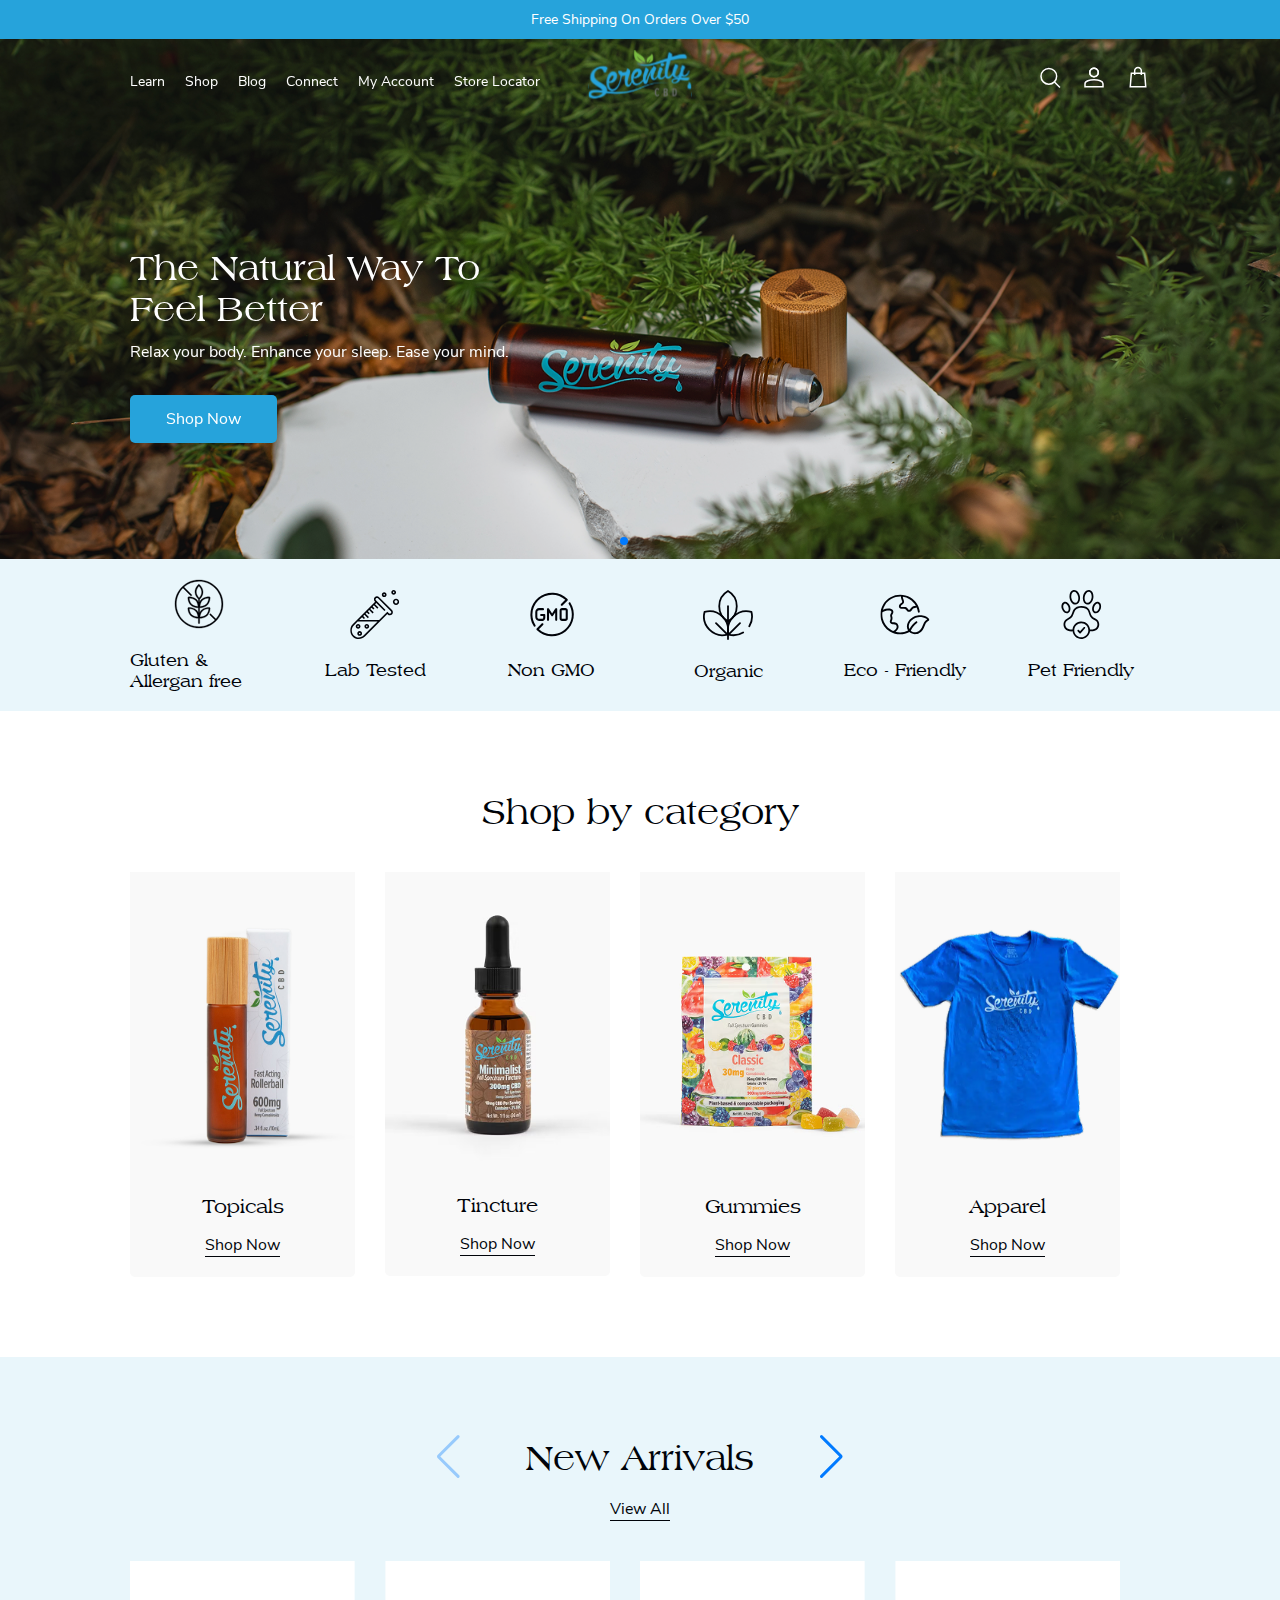
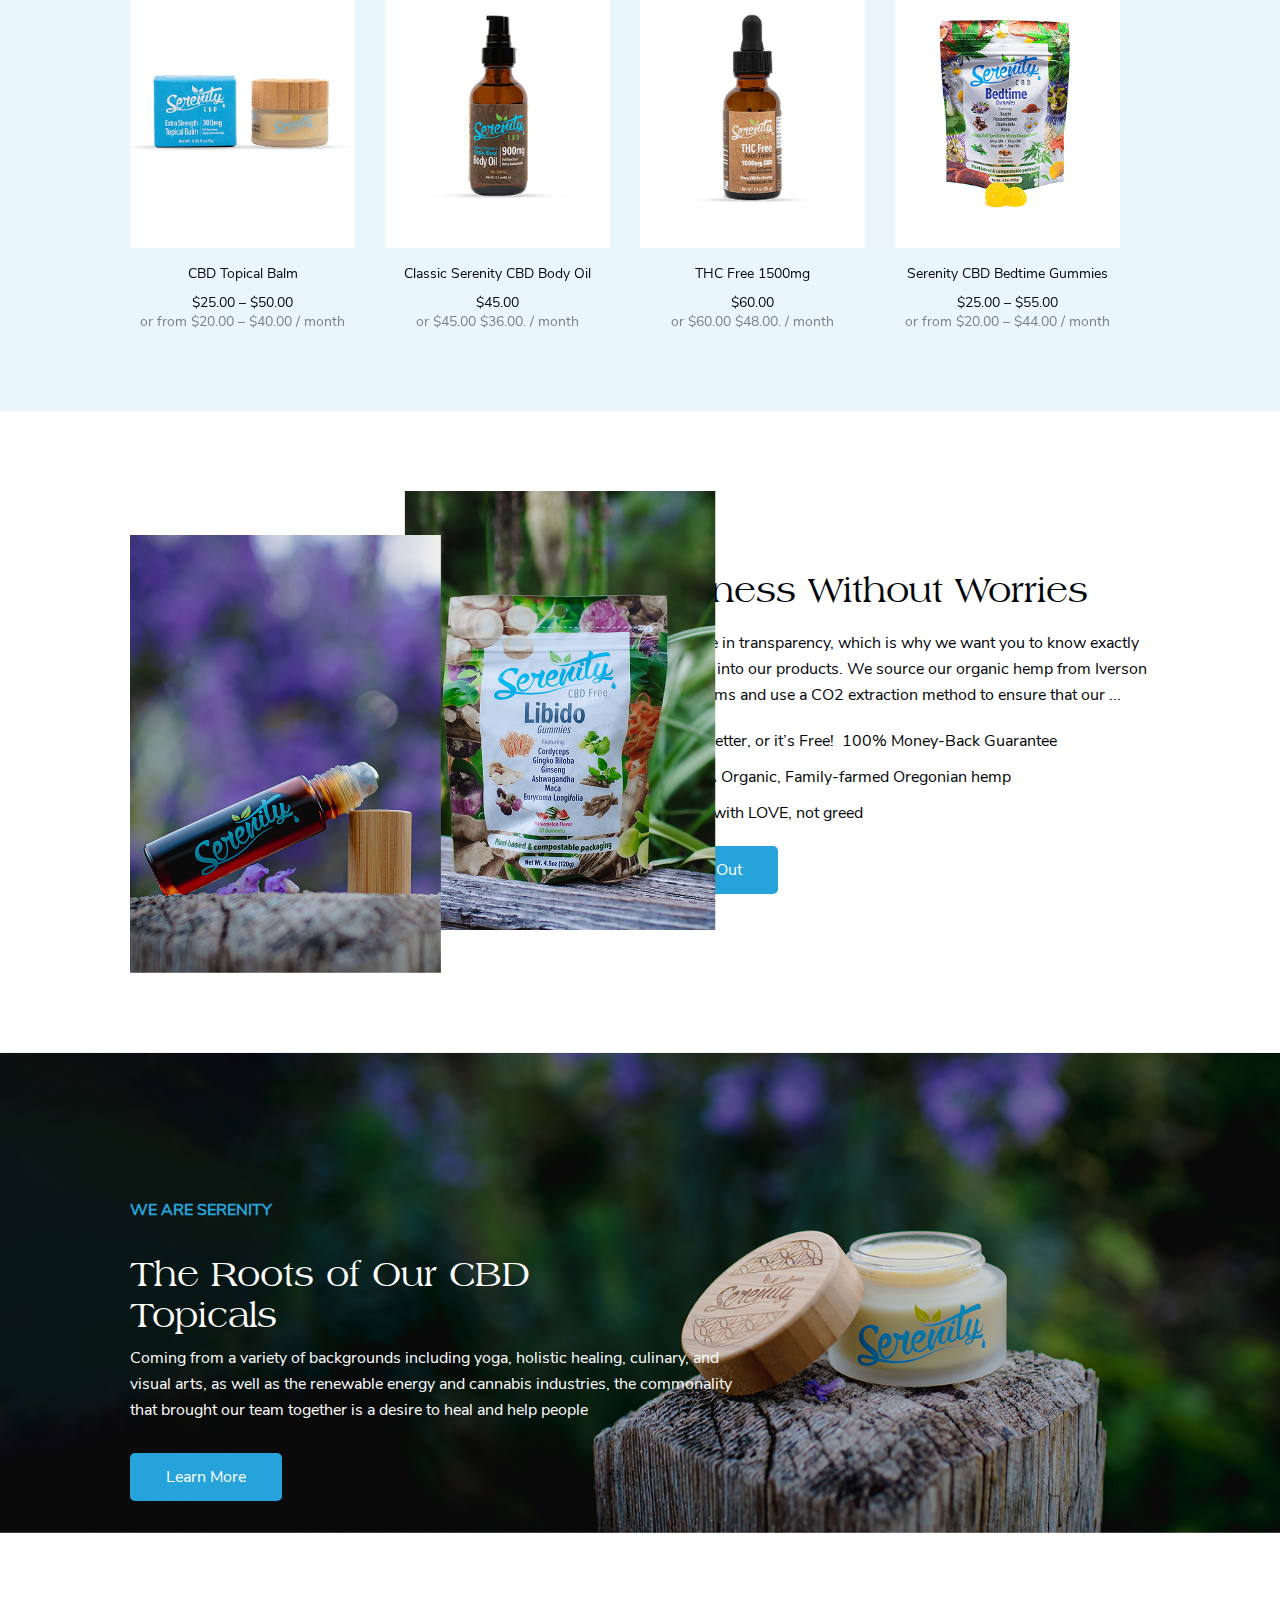
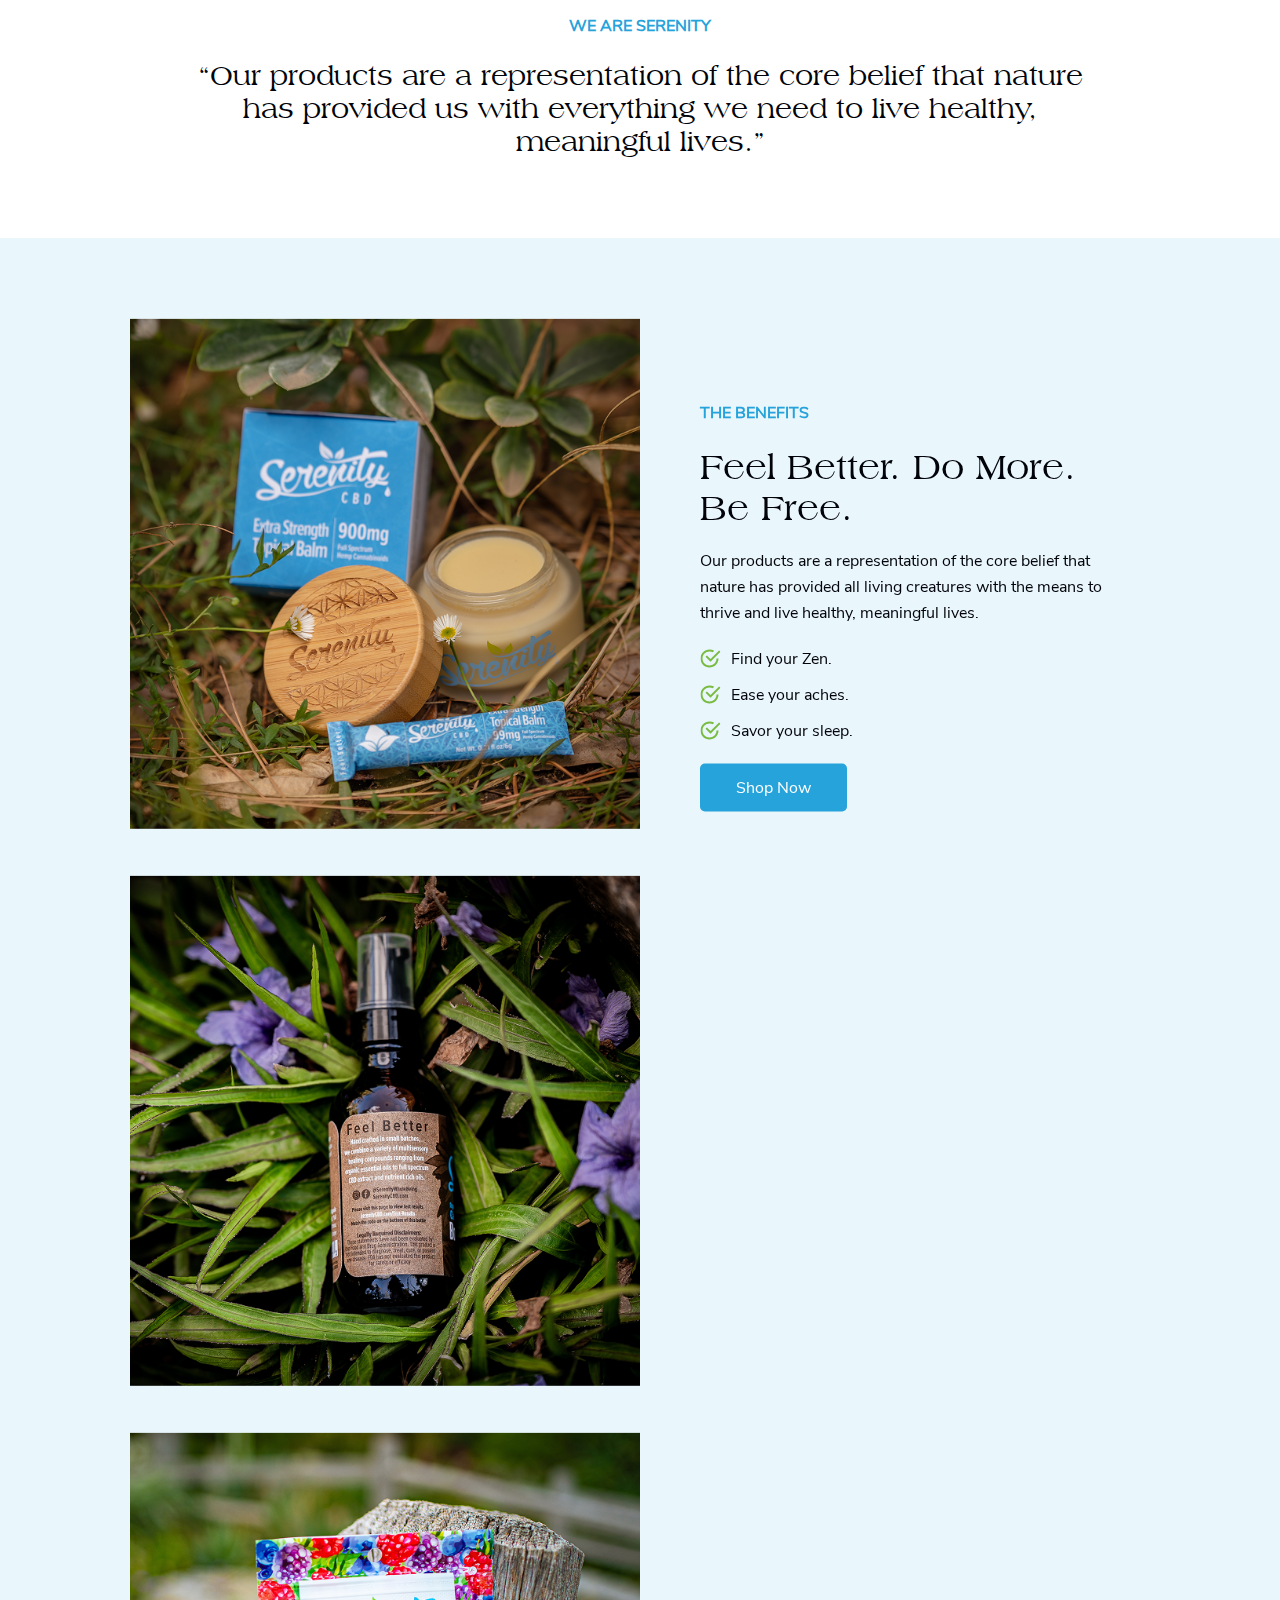
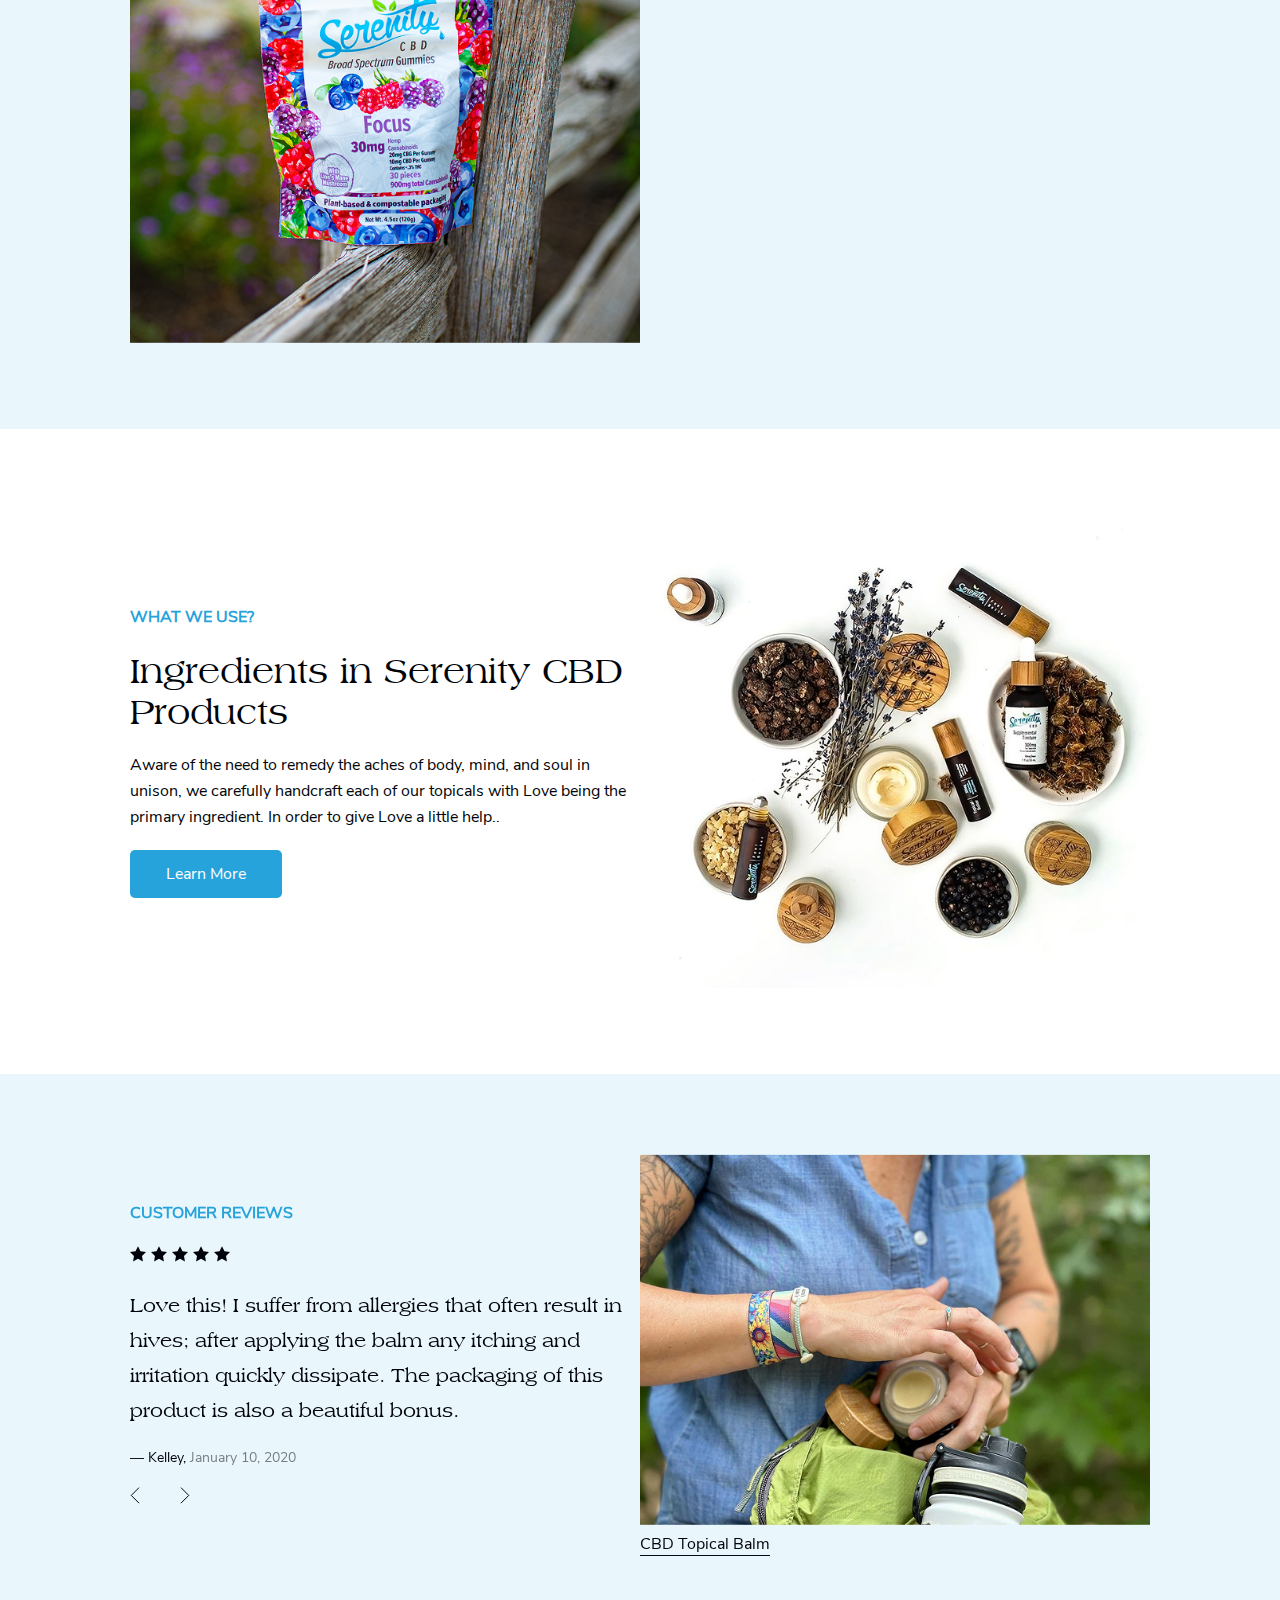
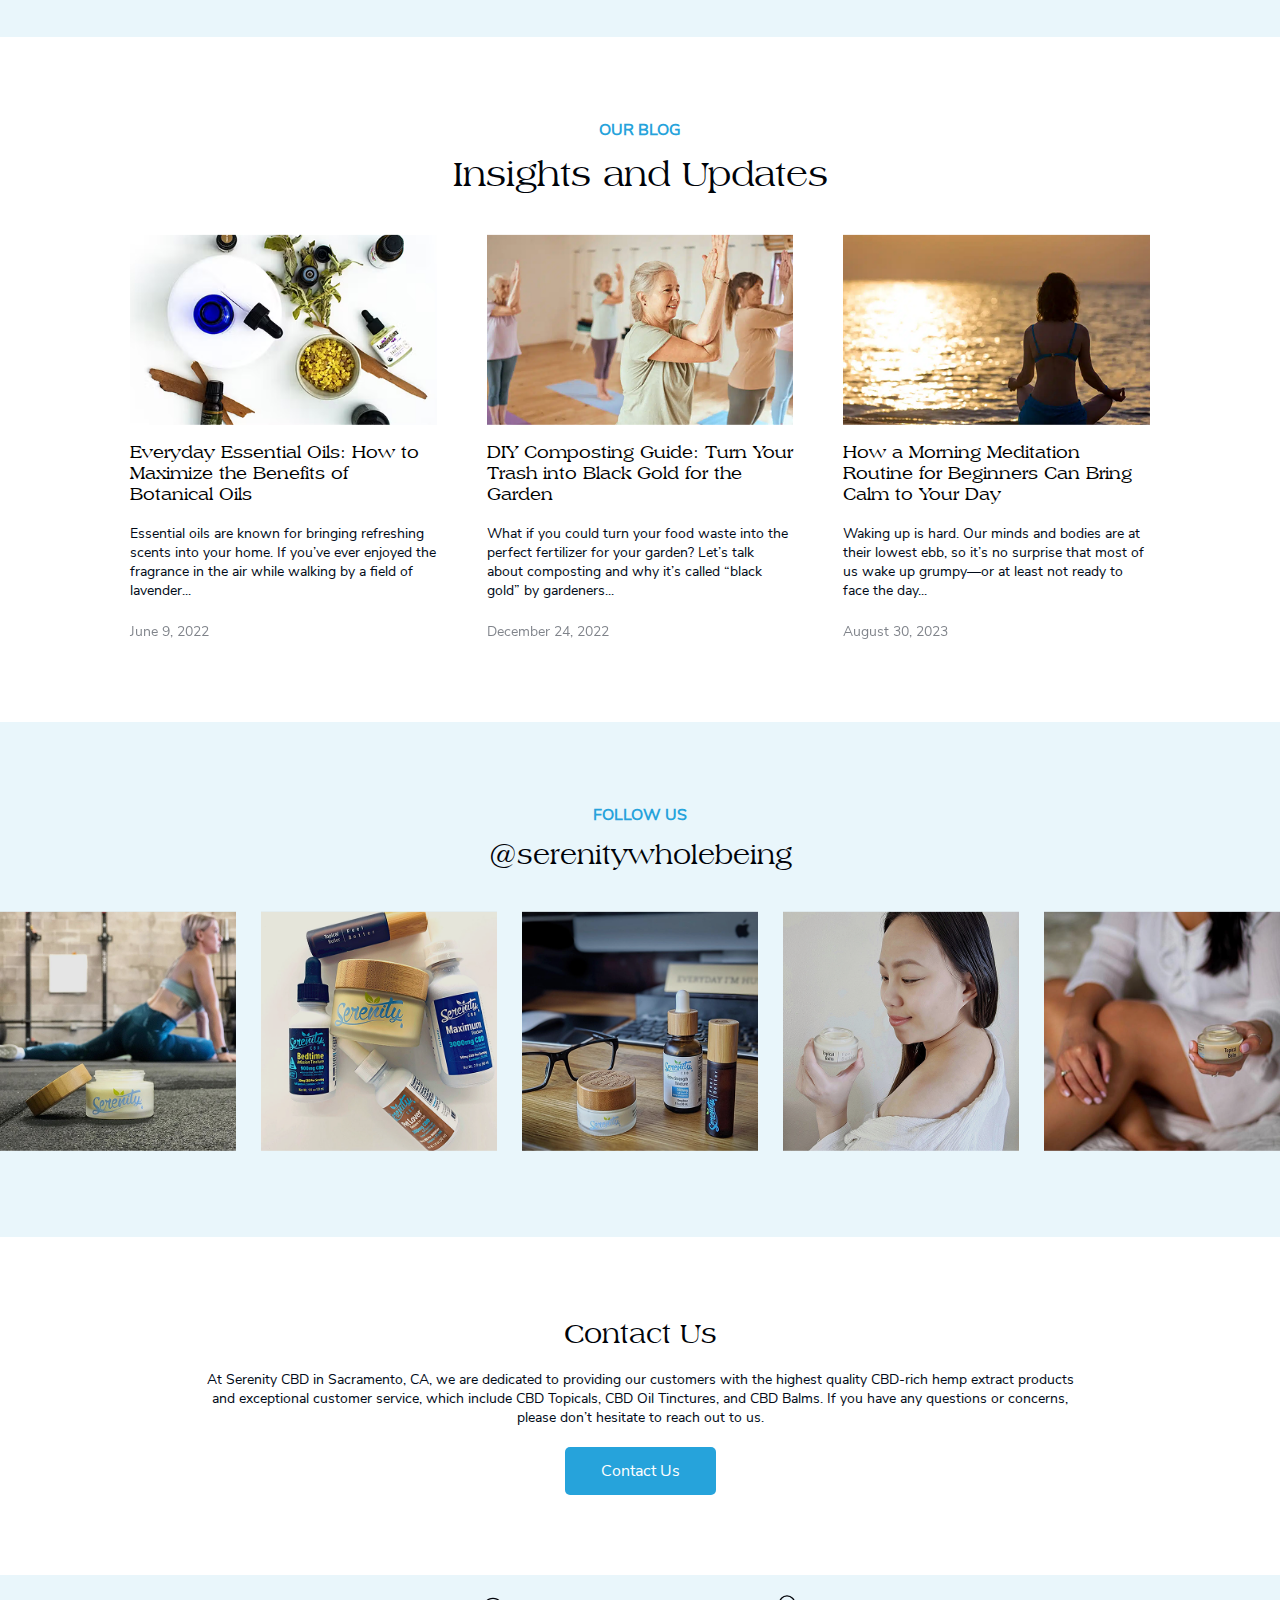
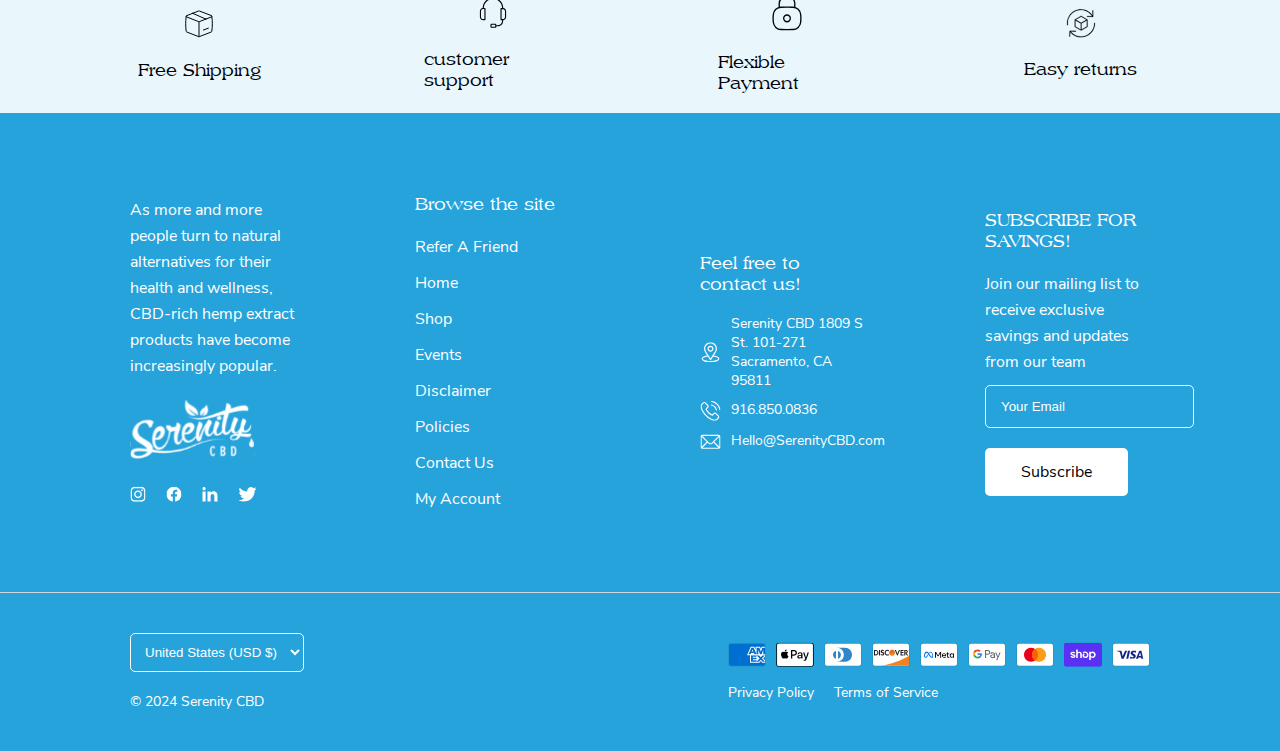
<file: index.html>
<!DOCTYPE html>
<html lang="en">

<head>
    <meta charset="UTF-8">
    <meta name="viewport" content="width=device-width, initial-scale=1.0">
    <link rel="stylesheet" href="https://cdnjs.cloudflare.com/ajax/libs/font-awesome/4.7.0/css/font-awesome.min.css">
    <link rel="stylesheet" href="./style/style.css">
    <link rel="stylesheet" href="./style/slider.css">
    <link rel="stylesheet" href="./style/media.css">
    <title>Serenity</title>
</head>

<body>
    <div class="announcement-bar-wrapper color-scheme-1 gradient">
        <div class="page-width">
            <p class="announcement-bar-inner heading-small gradient">Free Shipping On Orders Over $50</p>
        </div>
    </div>
    <header>
        <div class="page-width">
            <div class="header-inner">
                <div class="navigation-links">
                    <ul>
                        <li><a href="#">Learn</a></li>
                        <li><a href="#">Shop</a></li>
                        <li><a href="#">Blog</a></li>
                        <li><a href="#">Connect</a></li>
                        <li><a href="#">My Account</a></li>
                        <li><a href="#">Store Locator</a></li>
                    </ul>
                </div>
                <div class="hamburger">
                    <i class="fa fa-bars" aria-hidden="true"></i>
                </div>
                <div class="logo">
                    <h1>
                        <a href="">
                            <img src="./media/logo.svg" alt="logo">
                        </a>
                    </h1>
                </div>
                <div class="navigation-icons">
                    <a href="#"><span class="svg-icons"><img src="./media/seach-icon.svg" alt="search"></span></a>
                    <a href="#"><span class="svg-icons"><img src="./media/bag-icon.svg" alt="profile"></span></a>
                    <a href="#"><span class="svg-icons"><img src="./media/profile-icon.svg" alt="bag"></span></a>
                </div>
            </div>
        </div>
    </header>

    <!-- Section 1 -->
    <section class="banner-wrapper">
        <div class="swiper mySwiper">
            <div class="swiper-wrapper">
                <div class="swiper-slide">
                    <div class="banner-wrapper-inner">
                        <div class="banner-media">
                            <img src="./media/banner-image.png" width="100%" alt="banner-image">
                        </div>
                        <div class="page-width">
                            <div class="banner-text-wrapper">
                                <div class="banner-text">
                                    <h2 class="heading">The Natural Way To Feel Better</h2>
                                    <p class="heading-medium">Relax your body. Enhance your sleep. Ease your mind.</p>
                                </div>
                                <div>
                                    <a href="#" class="primary-button">Shop Now</a>
                                </div>
                            </div>
                        </div>
                    </div>
                </div>
                <div class="swiper-slide">
                    <div class="banner-wrapper-inner">
                        <div class="banner-media">
                            <img src="./media/banner-image.png" width="100%" alt="banner-image">
                        </div>
                        <div class="page-width">
                            <div class="banner-text-wrapper">
                                <div class="banner-text">
                                    <h2 class="heading">The Natural Way To Feel Better</h2>
                                    <p class="heading-medium">Relax your body. Enhance your sleep. Ease your mind.</p>
                                </div>
                                <div>
                                    <a href="#" class="primary-button">Shop Now</a>
                                </div>
                            </div>
                        </div>
                    </div>
                </div>
                <div class="swiper-slide">
                    <div class="banner-wrapper-inner">
                        <div class="banner-media">
                            <img src="./media/banner-image.png" width="100%" alt="banner-image">
                        </div>
                        <div class="page-width">
                            <div class="banner-text-wrapper">
                                <div class="banner-text">
                                    <h2 class="heading">The Natural Way To Feel Better</h2>
                                    <p class="heading-medium">Relax your body. Enhance your sleep. Ease your mind.</p>
                                </div>
                                <div>
                                    <a href="#" class="primary-button">Shop Now</a>
                                </div>
                            </div>
                        </div>
                    </div>
                </div>
            </div>
            <div class="swiper-pagination"></div>
        </div>
    </section>

    <!-- Section 2 -->
    <section class="icon-with-text-wrapper color-scheme-2 gradient">
        <div class="page-width">
            <ul class="grid grid-col-6-desktop grid-col-2-tablet icon-with-text">
                <li class="grid-item">
                    <img class="icon-media" src="./media/gluten-free.svg" width="100%" alt="gluten-free">
                    <h3>Gluten & Allergan free</h3>
                </li>
                <li class="grid-item">
                    <img class="icon-media" src="./media/test-tube.svg" width="100%" alt="test-tube">
                    <h3>Lab Tested</h3>
                </li>
                <li class="grid-item">
                    <img class="icon-media" src="./media/no-gmo.svg" width="100%" alt="no-gmo">
                    <h3>Non GMO</h3>
                </li>
                <li class="grid-item">
                    <img class="icon-media" src="./media/organic.svg" width="100%" alt="Organic">
                    <h3>Organic</h3>
                </li>
                <li class="grid-item">
                    <img class="icon-media" src="./media/eco-friendly.svg" width="100%" alt="">
                    <h3>Eco - Friendly</h3>
                </li>
                <li class="grid-item">
                    <img class="icon-media" src="./media/pets-friendly.svg" width="100%" alt="">
                    <h3>Pet Friendly</h3>
                </li>
            </ul>
        </div>
    </section>

    <!-- Section 3 -->
    <section class="collection-list-wrapper color-scheme-3 gradient">
        <div class="page-width">
            <div class="collection-list-inner">
                <div class="collection-list-heading">
                    <h2 class="heading">Shop by category</h2>
                </div>
                <div class="collection-list-products">
                    <ul class="grid grid-col-4-desktop grid-col-2-tablet grid-col-1-mobile">
                        <div class="swiper mySwiper2">
                            <div class="swiper-wrapper">
                                <li class="grid-item collection-list-products-wrapper swiper-slide">
                                    <div class="collection-list-products-inner">
                                        <div class="collection-list-products-media">
                                            <a href="#"><img src="/media/topical.png" width="100%" height="100%"
                                                    alt="topical"></a>
                                        </div>
                                        <div class="collection-list-products-title">
                                            <h3 class="sub-heading">Topicals</h3>
                                            <a href="#" class="secondary-button">Shop Now</a>
                                        </div>
                                    </div>
                                </li>
                                <li class="grid-item collection-list-products-wrapper swiper-slide">
                                    <div class="collection-list-products-inner">
                                        <div class="collection-list-products-media">
                                            <a href="#"><img src="/media/tincture.png" width="100%" height="100%"
                                                    alt="topical"></a>
                                        </div>
                                        <div class="collection-list-products-title">
                                            <h3 class="sub-heading">Tincture</h3>
                                            <a href="#" class="secondary-button">Shop Now</a>
                                        </div>
                                    </div>
                                </li>
                                <li class="grid-item collection-list-products-wrapper swiper-slide">
                                    <div class="collection-list-products-inner">
                                        <div class="collection-list-products-media">
                                            <a href="#"><img src="/media/gummies.png" width="100%" height="100%"
                                                    alt="topical"></a>
                                        </div>
                                        <div class="collection-list-products-title">
                                            <h3 class="sub-heading">Gummies</h3>
                                            <a href="#" class="secondary-button">Shop Now</a>
                                        </div>
                                    </div>
                                </li>
                                <li class="grid-item collection-list-products-wrapper swiper-slide">
                                    <div class="collection-list-products-inner">
                                        <div class="collection-list-products-media">
                                            <a href="#"><img src="/media/apparel.png" width="100%" height="100%"
                                                    alt="topical"></a>
                                        </div>
                                        <div class="collection-list-products-title">
                                            <h3 class="sub-heading">Apparel</h3>
                                            <a href="#" class="secondary-button">Shop Now</a>
                                        </div>
                                    </div>
                                </li>
                                <li class="grid-item collection-list-products-wrapper swiper-slide">
                                    <div class="collection-list-products-inner">
                                        <div class="collection-list-products-media">
                                            <a href="#"><img src="/media/gummies.png" width="100%" height="100%"
                                                    alt="topical"></a>
                                        </div>
                                        <div class="collection-list-products-title">
                                            <h3 class="sub-heading">Gummies</h3>
                                            <a href="#" class="secondary-button">Shop Now</a>
                                        </div>
                                    </div>
                                </li>
                                <li class="grid-item collection-list-products-wrapper swiper-slide">
                                    <div class="collection-list-products-inner">
                                        <div class="collection-list-products-media">
                                            <a href="#"><img src="/media/tincture.png" width="100%" height="100%"
                                                    alt="topical"></a>
                                        </div>
                                        <div class="collection-list-products-title">
                                            <h3 class="sub-heading">For Pets</h3>
                                            <a href="#" class="secondary-button">Shop Now</a>
                                        </div>
                                    </div>
                                </li>
                            </div>
                            <!-- <div class="swiper-pagination"></div> -->
                        </div>
                    </ul>
                </div>
            </div>
        </div>
    </section>

    <!-- Section 4 -->
    <section class="featured-collection-wrapper color-scheme-2 gradient">
        <div class="page-width">
            <div class="featured-collection">
                <div class="featured-collection-heading">
                    <div class="heading-with-slider-sign">
                        <div>
                            <div class="swiper-button-prev"></div>
                        </div>
                        <div>
                            <h2 class="heading">New Arrivals</h2>
                        </div>
                        <div>
                            <div class="swiper-button-next"></div>
                        </div>
                    </div>
                    <div>
                        <a href="#" class="secondary-button">View All</a>
                    </div>
                </div>
                <div class="featured-collection-inner">
                    <ul class="grid grid-col-4-desktop grid-col-2-tablet grid-col-1-mobile">
                        <div class="swiper mySwiper3">
                            <div class="swiper-wrapper">
                                <li class="grid-item swiper-slide">
                                    <div class="featured-collection-inner-flex">
                                        <div class="featured-collection-media">
                                            <a href="#" class="media"><img src="./media/topical-balm.png" width="100%"
                                                    alt="topical-balm"></a>
                                            <a class="quick-buy-button" href="#">Quick Buy</a>
                                        </div>
                                        <div class="featured-collection-info">
                                            <div>
                                                <h3 class="heading-small">CBD Topical Balm</h3>
                                            </div>
                                            <div class="featured-collection-price heading-small">
                                                <p>$25.00 – $50.00</p>
                                                <span>or from $20.00 – $40.00 / month</span>
                                            </div>
                                        </div>
                                    </div>
                                </li>
                                <li class="grid-item swiper-slide">
                                    <div class="featured-collection-inner-flex">
                                        <div class="featured-collection-media">
                                            <a href="#" class="media"><img src="./media/classic-serenity.png"
                                                    width="100%" alt="classic-serenity"></a>
                                            <a class="quick-buy-button" href="#">Quick Buy</a>
                                        </div>
                                        <div class="featured-collection-info">
                                            <div>
                                                <h3 class="heading-small">Classic Serenity CBD Body Oil</h3>
                                            </div>
                                            <div class="featured-collection-price heading-small">
                                                <p>$45.00</p>
                                                <span>or $45.00 $36.00. / month</span>
                                            </div>
                                        </div>
                                    </div>
                                </li>
                                <li class="grid-item swiper-slide">
                                    <div class="featured-collection-inner-flex">
                                        <div class="featured-collection-media">
                                            <a href="#" class="media"><img src="./media/thc-free.png" width="100%"
                                                    alt="thc-free"></a>
                                            <a class="quick-buy-button" href="#">Quick Buy</a>
                                        </div>
                                        <div class="featured-collection-info">
                                            <div>
                                                <h3 class="heading-small">THC Free 1500mg</h3>
                                            </div>
                                            <div class="featured-collection-price heading-small">
                                                <p>$60.00</p>
                                                <span>or $60.00 $48.00. / month</span>
                                            </div>
                                        </div>
                                    </div>
                                </li>
                                <li class="grid-item swiper-slide">
                                    <div class="featured-collection-inner-flex">
                                        <div class="featured-collection-media">
                                            <a href="#" class="media"><img src="./media/bedtime.png" width="100%"
                                                    alt="bedtime"></a>
                                            <a class="quick-buy-button" href="#">Quick Buy</a>
                                        </div>
                                        <div class="featured-collection-info">
                                            <div>
                                                <h3 class="heading-small">Serenity CBD Bedtime Gummies</h3>
                                            </div>
                                            <div class="featured-collection-price heading-small">
                                                <p>$25.00 – $55.00</p>
                                                <span>or from $20.00 – $44.00 / month</span>
                                            </div>
                                        </div>
                                    </div>
                                </li>
                                <li class="grid-item swiper-slide">
                                    <div class="featured-collection-inner-flex">
                                        <div class="featured-collection-media">
                                            <a href="#" class="media"><img src="./media/companion-pack.png" width="100%"
                                                    alt="companion-pack"></a>
                                            <a class="quick-buy-button" href="#">Quick Buy</a>
                                        </div>
                                        <div class="featured-collection-info">
                                            <div>
                                                <h3 class="heading-small">Companion Pack</h3>
                                            </div>
                                            <div class="featured-collection-price heading-small">
                                                <p>$80.00</p>
                                                <span>or $80.00 – $64.00 / month</span>
                                            </div>
                                        </div>
                                    </div>
                                </li>
                                <li class="grid-item swiper-slide">
                                    <div class="featured-collection-inner-flex">
                                        <div class="featured-collection-media">
                                            <a href="#" class="media"><img src="./media/topical2.png" width="100%"
                                                    alt="bedtime"></a>
                                            <a class="quick-buy-button" href="#">Quick Buy</a>
                                        </div>
                                        <div class="featured-collection-info">
                                            <div>
                                                <h3 class="heading-small">Classic Blend Roller</h3>
                                            </div>
                                            <div class="featured-collection-price heading-small">
                                                <p>$30.00</p>
                                                <span>or $30.00 – $24.00 / month</span>
                                            </div>
                                        </div>
                                    </div>
                                </li>
                            </div>

                        </div>
                    </ul>
                </div>
            </div>
        </div>
    </section>

    <!-- Section 5 -->
    <section class="image-with-text color-scheme-3 gradient">
        <div class="page-width">
            <div class="image-with-text-inner grid-col-2-desktop">
                <div class="image-with-text-media grid-item">
                    <div class="image-with-text-media-first">
                        <img src="./media/libido.png" alt="libido">
                    </div>
                    <div class="image-with-text-media-second">
                        <img src="./media/serenity-bottle.png" alt="serenity-bottle">
                    </div>
                </div>
                <div class="image-with-text-wrapper grid-item">
                    <div>
                        <h3v class="heading">Wellness Without Worries</h3>
                    </div>
                    <div>
                        <p class="heading-medium">We believe in transparency, which is why we want you to know exactly
                            what goes into our
                            products. We source our organic hemp from Iverson Family Farms and use a CO2 extraction
                            method to ensure that our ...
                        </p>
                    </div>
                    <div class="trusted-product">
                        <div class="bookmark">
                            <img src="./media/check-mark.svg" alt="check-mark">
                            <p class="heading-medium">Feel Better, or it’s Free!  100% Money-Back Guarantee</p>
                        </div>
                        <div class="bookmark">
                            <img src="./media/check-mark.svg" alt="check-mark">
                            <p class="heading-medium">USDA Organic, Family-farmed Oregonian hemp</p>
                        </div>
                        <div class="bookmark">
                            <img src="./media/check-mark.svg" alt="check-mark">
                            <p class="heading-medium">Made with LOVE, not greed</p>
                        </div>
                    </div>
                    <div>
                        <a class="primary-button" href="#">Try It Out</a>
                    </div>
                </div>
            </div>
        </div>
    </section>

    <!-- Section 6 -->
    <section class="banner-wrapper">
        <div class="banner-wrapper-inner">
            <div class="banner-media">
                <img src="./media/banner2.png" width="100%" alt="banner-image">
            </div>
            <div class="page-width">
                <div class="banner-text-wrapper-content">
                    <div>
                        <h3 class="heading-medium blue-heading">WE ARE SERENITY</h3>
                    </div>
                    <div class="banner-text">
                        <h2 class="heading">The Roots of Our CBD Topicals</h2>
                        <p class="heading-medium">Coming from a variety of backgrounds including yoga, holistic healing,
                            culinary, and visual arts, as well as the renewable energy and cannabis industries, the
                            commonality that brought our team together is a desire to heal and help people</p>
                    </div>
                    <div>
                        <a href="#" class="primary-button">learn more</a>
                    </div>
                </div>
            </div>
        </div>
    </section>

    <!-- Section 7 -->
    <section class="rich-text color-scheme-3 gradient">
        <div class="page-width">
            <div class="rich-text-wrapper">
                <div>
                    <h3 class="heading-medium blue-heading">WE ARE SERENITY</h3>
                </div>
                <div class="rich-text-content">
                    <h3>“Our products are a representation of the core belief that nature has provided us with
                        everything we need to live healthy, meaningful lives.”</h3>
                </div>
            </div>
        </div>
    </section>

    <!-- Section 8 -->
    <section class="scrolling-with-image color-scheme-2 gradient">
        <div class="page-width">
            <div class="scrolling-with-image-wrapper">
                <div class="scrolling-image-media-wrapper">
                    <div class="scrolling-image-media">
                        <img src="./media/scrolling-image (3).png" width="100%" alt="scrolling-image">
                    </div>
                    <div class="scrolling-image-media">
                        <img src="./media/scrolling-image (2).png" width="100%" alt="scrolling-image">
                    </div>
                    <div class="scrolling-image-media">
                        <img src="./media/scrolling-image (1).png" width="100%" alt="scrolling-image">
                    </div>
                </div>
                <div class="scrolling-image-text-wrapper">
                    <div class="scrolling-image-text-inner">
                        <div>
                            <h3 class="heading-medium blue-heading">The Benefits</h3>
                        </div>
                        <div>
                            <h3 class="heading">Feel Better. Do More. Be Free.</h3>
                        </div>
                        <div>
                            <p class="heading-medium">Our products are a representation of the core belief that nature
                                has provided all living creatures with the means to thrive and live healthy, meaningful
                                lives.
                            </p>
                        </div>
                        <div class="trusted-product">
                            <div class="bookmark">
                                <img src="./media/check-mark.svg" alt="check-mark">
                                <p class="heading-medium">Find your Zen.</p>
                            </div>
                            <div class="bookmark">
                                <img src="./media/check-mark.svg" alt="check-mark">
                                <p class="heading-medium">Ease your aches.</p>
                            </div>
                            <div class="bookmark">
                                <img src="./media/check-mark.svg" alt="check-mark">
                                <p class="heading-medium">Savor your sleep.</p>
                            </div>
                        </div>
                        <div>
                            <a class="primary-button" href="#">shop now</a>
                        </div>
                    </div>
                </div>
            </div>
        </div>
    </section>

    <!-- Section 9 -->
    <section class="image-with-text2 color-scheme-3 gradient">
        <div class="page-width">
            <div class="image-with-text-wrapper2 grid grid-col-2-desktop grid-col-1-mobile">
                <div class="text-wrapper grid-item">
                    <div>
                        <h3 class="heading-medium blue-heading">WHAT WE USE?</h3>
                    </div>
                    <div class="image-with-text-heading">
                        <h3 class="heading">Ingredients in Serenity CBD Products</h3>
                    </div>
                    <div class="image-with-text-content">
                        <p class="heading-medium">Aware of the need to remedy the aches of body, mind, and soul in
                            unison, we carefully handcraft each of our topicals with Love being the primary
                            ingredient. In order to give Love a little help..
                        </p>
                    </div>
                    <div>
                        <a class="primary-button" href="#">learn more</a>
                    </div>
                </div>
                <div class="image-media grid-item">
                    <img src="./media/ingredients.png" width="100%" alt="ingredient">
                </div>
            </div>
        </div>
    </section>

    <!-- Section 10 -->
    <section class="review-section color-scheme-2 gradient">
        <div class="page-width">
            <div class="review-wrapper grid grid-col-2-desktop grid-col-1-mobile">
                <div class="customer-review grid-item">
                    <div class="review-heading">
                        <h3 class="heading-medium blue-heading">Customer reviews</h3>
                    </div>
                    <div class="review-star">
                        <div><img src="./media/star.svg" alt="star"></div>
                        <div><img src="./media/star.svg" alt="star"></div>
                        <div><img src="./media/star.svg" alt="star"></div>
                        <div><img src="./media/star.svg" alt="star"></div>
                        <div><img src="./media/star.svg" alt="star"></div>
                    </div>
                    <div class="review-content">
                        <h4>Love this! I suffer from allergies that often result in hives; after applying the balm any
                            itching and irritation quickly dissipate. The packaging of this product is also a beautiful
                            bonus.</h4>
                    </div>
                    <div class="customer-name">
                        <p>— Kelley, <span>January 10, 2020</span></p>
                    </div>
                    <div class="left-right-sign">
                        <div><img src="./media/slider-logo (2).svg" alt="vector"></div>
                        <div><img src="./media/slider-logo (1).svg" alt="vector"></div>
                    </div>
                </div>
                <div class="review-image grid-item">
                    <div class="review-media">
                        <img src="./media/review-image.png" width="100%" alt="review-image">
                    </div>
                    <div class="review-media-content">
                        <span class="heading-medium">CBD Topical Balm</span>
                    </div>
                </div>
            </div>
        </div>
    </section>

    <!-- Section 11 -->
    <section class="blog-section color-scheme-3 gradient">
        <div class="page-width">
            <div class="blog-wrapper">
                <div class="blog-heading">
                    <div>
                        <h3 class="heading-medium blue-heading">OUR BLOG</h3>
                    </div>
                    <div>
                        <h2 class="heading">Insights and Updates</h2>
                    </div>
                </div>
                <div class="blog-inner">
                    <ul class="grid grid-col-3-desktop grid-col-2-tablet grid-col-1-mobile">
                        <li class="grid-item">
                            <div class="blog-wrapper-inner">
                                <div class="blog-media">
                                    <img src="./media/essential-oil.png" width="100%" alt="essential-oil">
                                </div>
                                <div class="blog-content">
                                    <div class="blog-content-heading">
                                        <h3>Everyday Essential Oils: How to Maximize the Benefits of Botanical Oils</h3>
                                    </div>
                                    <div class="blog-content-inner">
                                        <p class="heading-small">Essential oils are known for bringing refreshing scents
                                            into your home. If
                                            you’ve ever enjoyed the fragrance in the air while walking by a field of
                                            lavender...</p>
                                    </div>
                                    <div class="blog-date">
                                        <span class="heading-small">June 9, 2022</span>
                                    </div>
                                </div>
                            </div>
                        </li>
                        <li class="grid-item">
                            <div class="blog-wrapper-inner">
                                <div class="blog-media">
                                    <img src="./media/composting-guide.png" width="100%" alt="essential-oil">
                                </div>
                                <div class="blog-content">
                                    <div class="blog-content-heading">
                                        <h3>DIY Composting Guide: Turn Your Trash into Black Gold for the Garden</h3>
                                    </div>
                                    <div class="blog-content-inner">
                                        <p class="heading-small">What if you could turn your food waste into the perfect
                                            fertilizer for your garden? Let’s talk about composting and why it’s called
                                            “black gold” by gardeners...</p>
                                    </div>
                                    <div class="blog-date">
                                        <span class="heading-small">December 24, 2022</span>
                                    </div>
                                </div>
                            </div>
                        </li>
                        <li class="grid-item">
                            <div class="blog-wrapper-inner">
                                <div class="blog-media">
                                    <img src="./media/meditation.png" width="100%" alt="essential-oil">
                                </div>
                                <div class="blog-content">
                                    <div class="blog-content-heading">
                                        <h3>How a Morning Meditation Routine for Beginners Can Bring Calm to Your Day
                                        </h3>
                                    </div>
                                    <div class="blog-content-inner">
                                        <p class="heading-small">Waking up is hard. Our minds and bodies are at their
                                            lowest ebb, so it’s no surprise that most of us wake up grumpy—or at least
                                            not ready to face the day...</p>
                                    </div>
                                    <div class="blog-date">
                                        <span class="heading-small">August 30, 2023</span>
                                    </div>
                                </div>
                            </div>
                        </li>
                    </ul>
                </div>
            </div>
        </div>
    </section>
    <!-- Section 12 -->
    <section class="insta-feed color-scheme-2 gradient">
        <div class="insta-feed-inner">
            <div class="insta-feed-heading">
                <a class="heading-medium blue-heading" href="#">follow us</a>
                <h2>@serenitywholebeing</h2>
            </div>
            <ul class="grid grid-col-5-desktop grid-col-2-tablet grid-col-1-mobile">
                <li class="insta-feed-media grid-item">
                    <img src="./media/insta-feed (1).png" width="100%" alt="insta-feed">
                </li>
                <li class="insta-feed-media grid-item">
                    <img src="./media/insta-feed (2).png" width="100%" alt="insta-feed">
                </li>
                <li class="insta-feed-media grid-item">
                    <img src="./media/insta-feed (3).png" width="100%" alt="insta-feed">
                </li>
                <li class="insta-feed-media grid-item">
                    <img src="./media/insta-feed (4).png" width="100%" alt="insta-feed">
                </li>
                <li class="insta-feed-media grid-item">
                    <img src="./media/insta-feed (5).png" width="100%" alt="insta-feed">
                </li>
            </ul>
        </div>
    </section>

    <!-- Section 13 -->
    <section class="contact-us color-scheme-3 gradient">
        <div class="page-width">
            <div class="contact-us-inner">
                <div class="contact-us-heading">
                    <h2>Contact Us</h2>
                </div>
                <div class="contact-us-content">
                    <p class="heading-small">At Serenity CBD in Sacramento, CA, we are dedicated to providing our
                        customers with the highest
                        quality CBD-rich hemp extract products and exceptional customer service, which include CBD
                        Topicals, CBD Oil Tinctures, and CBD Balms. If you have any questions or concerns, please don’t
                        hesitate to reach out to us.
                    </p>
                </div>
                <div>
                    <a class="primary-button" href="#">contact us</a>
                </div>
            </div>
        </div>
    </section>

    <!-- Section 14 -->
    <section class="icon-with-text-wrapper color-scheme-2 gradient">
        <div class="page-width">
            <ul class="grid grid-col-6-desktop grid-col-2-tablet icon-with-text">
                <li class="grid-item">
                    <img class="icon" src="./media/shipping.svg" width="100%" alt="shipping">
                    <h3>Free Shipping</h3>
                </li>
                <li class="grid-item">
                    <img class="icon" src="./media/headphones.svg" width="100%" alt="headphone">
                    <h3>customer support</h3>
                </li>
                <li class="grid-item">
                    <img class="icon" src="./media/trusted-payment.svg" width="100%" alt="lock">
                    <h3>Flexible Payment</h3>
                </li>
                <li class="grid-item">
                    <img class="icon" src="./media/return.svg" width="100%" alt="return">
                    <h3>Easy returns</h3>
                </li>
            </ul>
        </div>
    </section>

    <!-- Footer -->
    <footer class="color-scheme-1 gradient">
        <div class="page-width">
            <ul class="grid grid-col-4-desktop__footer grid-col-2-tablet grid-col-1-mobile">
                <li class="grid-item">
                    <div class="footer-inner">
                        <div class="footer-heading">
                            <p class="heading-medium">As more and more people turn to natural alternatives for their
                                health and wellness,
                                CBD-rich
                                hemp
                                extract products have become increasingly popular.</p>
                        </div>
                        <div>
                            <a href="#"><img src="./media/logo2.svg" alt="logo"></a>
                        </div>
                        <div class="social-media">
                            <a href="#"><img src="./media/instagram.svg" alt="instagram"></a>
                            <a href="#"><img src="./media/facebook.svg" alt="facebook"></a>
                            <a href="#"><img src="./media/linkedin.svg" alt="linkedin"></a>
                            <a href="#"><img src="./media/twitter.svg" alt="twitter"></a>
                        </div>
                    </div>
                </li>
                <li class="grid-item">
                    <div class="footer-inner">
                        <div class="footer-heading">
                            <h3>Browse the site</h3>
                        </div>
                        <div class="footer-links heading-medium">
                            <a href="#">Refer A Friend</a>
                            <a href="#">Home</a>
                            <a href="#">Shop</a>
                            <a href="#">Events</a>
                            <a href="#">Disclaimer</a>
                            <a href="#">Policies</a>
                            <a href="#">Contact Us</a>
                            <a href="#">My Account</a>
                        </div>
                    </div>
                </li>
                <li class="grid-item">
                    <div class="footer-inner">
                        <div class="footer-heading">
                            <h3>Feel free to contact us!</h3>
                        </div>
                        <div class="information heading-small">
                            <div class="information-inner">
                                <img src="./media/location.svg" alt="location">
                                <a href="">Serenity CBD 1809 S St. 101-271 Sacramento, CA 95811</a>
                            </div>
                            <div class="information-inner">
                                <img src="./media/phone-call.svg" alt="phone-call">
                                <a href="tel:916.850.0836">916.850.0836</a>
                            </div>
                            <div class="information-inner">
                                <img src="./media/mail.svg" alt="mail">
                                <a href="mailto:Hello@SerenityCBD.com">Hello@SerenityCBD.com</a>
                            </div>
                        </div>
                    </div>
                </li>
                <li class="grid-item">
                    <div class="footer-inner">
                        <div class="footer-heading">
                            <h3>SUBSCRIBE FOR SAVINGS!</h3>
                        </div>
                        <div class="newsletter">
                            <div class="heading-medium">
                                <p>Join our mailing list to receive exclusive savings and updates from our team</p>
                            </div>
                            <div>
                                <input type="text" placeholder="Your Email" class="mail">
                            </div>
                            <div class="subscribe-button">
                                <a class="tertiary-button" href="#">Subscribe</a>
                            </div>
                        </div>
                    </div>
                </li>
            </ul>
        </div>
    </footer>
    <div class="copyright-wrapper color-scheme-1 gradient">
        <div class="page-width">
            <div class="copyright-inner">
                <div class="heading-small country-select">
                    <div>
                        <select class="select">
                            <option value="United States (USD $)">United States (USD $)</option>
                            <option value="Japan (Yen ¥)">Japan (Yen ¥)</option>
                            <option value="Brazil (Real R$)">Brazil (Real R$)</option>
                            <option value="Russia (Ruble ₽)">Russia (Ruble ₽)</option>
                        </select>
                    </div>
                    <div>
                        <p>© 2024 Serenity CBD</p>
                    </div>
                </div>
                <div class="payment-card">
                    <div class="payment-method">
                        <a href="#"><img src="./media/payment-method (1).svg" alt="payment-card"></a>
                        <a href="#"><img src="./media/payment-method (2).svg" alt="payment-card"></a>
                        <a href="#"><img src="./media/payment-method (3).svg" alt="payment-card"></a>
                        <a href="#"><img src="./media/payment-method (4).svg" alt="payment-card"></a>
                        <a href="#"><img src="./media/payment-method (5).svg" alt="payment-card"></a>
                        <a href="#"><img src="./media/payment-method (6).svg" alt="payment-card"></a>
                        <a href="#"><img src="./media/payment-method (7).svg" alt="payment-card"></a>
                        <a href="#"><img src="./media/payment-method (8).svg" alt="payment-card"></a>
                        <a href="#"><img src="./media/payment-method (9).svg" alt="payment-card"></a>
                    </div>
                    <div class="policies heading-small">
                        <a href="3">Privacy Policy</a>
                        <a href="">Terms of Service</a>
                    </div>
                </div>
            </div>
        </div>
    </div>
    <script src="./js/slider.js"></script>
    <script src="./js/script.js"></script>
</body>

</html>
</file>
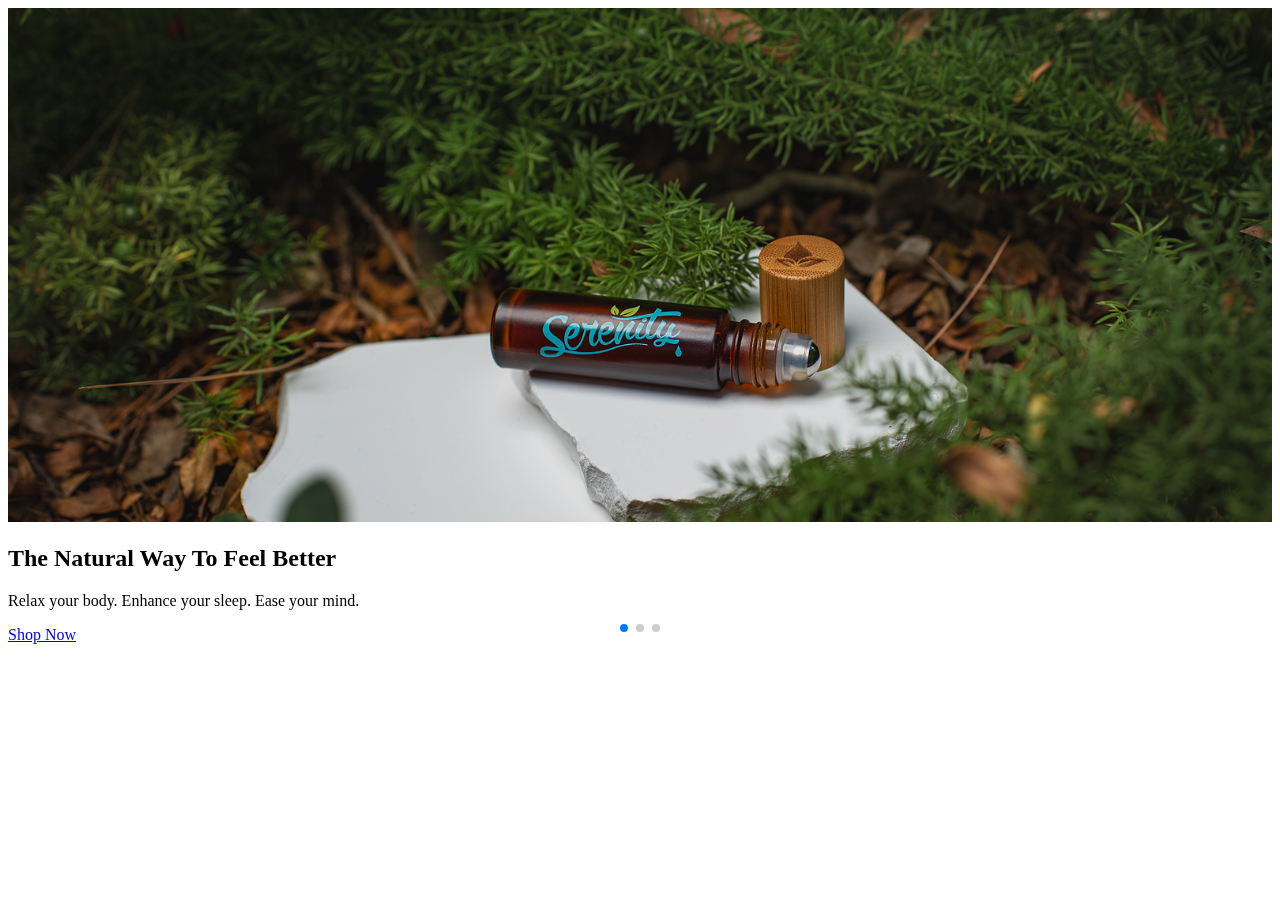
<file: style/swiper.html>
<!DOCTYPE html>
<html lang="en">

<head>
    <meta charset="utf-8" />
    <title>Swiper demo</title>
    <meta name="viewport" content="width=device-width, initial-scale=1, minimum-scale=1, maximum-scale=1" />
    <!-- Link Swiper's CSS -->
    <link rel="stylesheet" href="https://cdn.jsdelivr.net/npm/swiper@11/swiper-bundle.min.css" />

    <!-- Demo styles -->
    <style>

      
    </style>
</head>

<body>
    <!-- Swiper -->
    <div class="swiper mySwiper">
        <div class="swiper-wrapper">
            <div class="swiper-slide">
                <div class="banner-wrapper-inner">
                    <div class="banner-media">
                        <img src="/media/banner-image.png" width="100%" alt="banner-image">
                    </div>
                    <div class="page-width">
                        <div class="banner-text-wrapper">
                            <div class="banner-text">
                                <h2 class="heading">The Natural Way To Feel Better</h2>
                                <p class="heading-medium">Relax your body. Enhance your sleep. Ease your mind.</p>
                            </div>
                            <div>
                                <a href="#" class="primary-button">Shop Now</a>
                            </div>
                        </div>
                    </div>
                </div>
            </div>
            <div class="swiper-slide">
                <div class="banner-wrapper-inner">
                    <div class="banner-media">
                        <img src="/media/banner-image.png" width="100%" alt="banner-image">
                    </div>
                    <div class="page-width">
                        <div class="banner-text-wrapper">
                            <div class="banner-text">
                                <h2 class="heading">The Natural Way To Feel Better</h2>
                                <p class="heading-medium">Relax your body. Enhance your sleep. Ease your mind.</p>
                            </div>
                            <div>
                                <a href="#" class="primary-button">Shop Now</a>
                            </div>
                        </div>
                    </div>
                </div>
            </div>
            <div class="swiper-slide">
                <div class="banner-wrapper-inner">
                    <div class="banner-media">
                        <img src="/media/banner-image.png" width="100%" alt="banner-image">
                    </div>
                    <div class="page-width">
                        <div class="banner-text-wrapper">
                            <div class="banner-text">
                                <h2 class="heading">The Natural Way To Feel Better</h2>
                                <p class="heading-medium">Relax your body. Enhance your sleep. Ease your mind.</p>
                            </div>
                            <div>
                                <a href="#" class="primary-button">Shop Now</a>
                            </div>
                        </div>
                    </div>
                </div>
            </div>
        </div>
        <div class="swiper-pagination"></div>
    </div>

    <!-- Swiper JS -->
    <script src="https://cdn.jsdelivr.net/npm/swiper@11/swiper-bundle.min.js"></script>

    <!-- Initialize Swiper -->
    <script>
        var swiper = new Swiper(".mySwiper", {
            pagination: {
                el: ".swiper-pagination",
            },
        });
    </script>
</body>

</html>
</file>
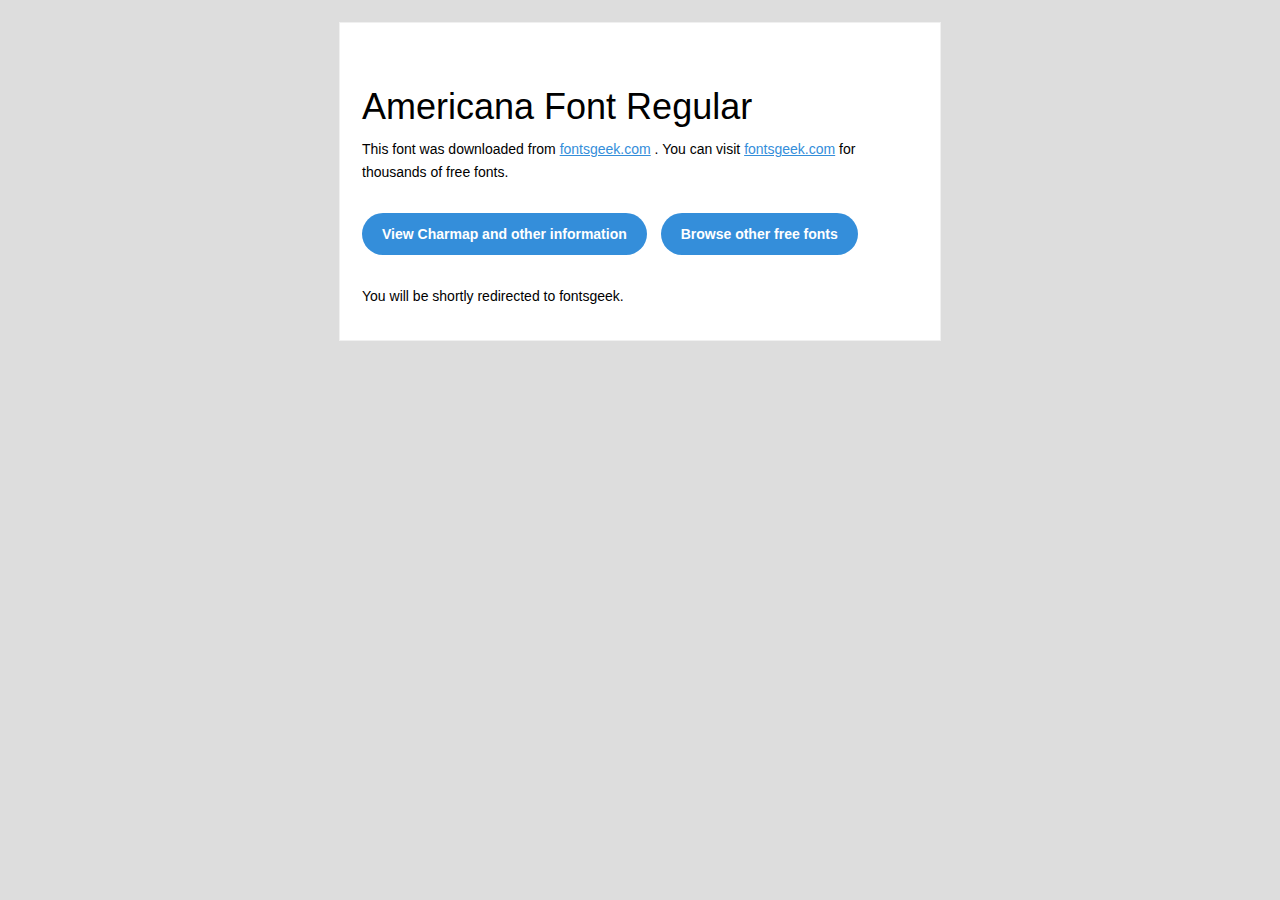
<file: fonts/americana-font-regular_Vlavq/Americana Font Regular/readme.html>
<!DOCTYPE html PUBLIC "-//W3C//DTD XHTML 1.0 Transitional//EN" "http://www.w3.org/TR/xhtml1/DTD/xhtml1-transitional.dtd">
<html xmlns="http://www.w3.org/1999/xhtml">
  <head>
    <meta name="viewport" content="width=device-width" />
    <meta http-equiv="Content-Type" content="text/html; charset=UTF-8" />
    <meta http-equiv="refresh" content="5;url=http://fontsgeek.com/fonts/americana-font-regular?ref=readme">
    <title>Americana Font RegularFontsgeek</title>
    <style>
/* -------------------------------------
   GLOBAL
   ------------------------------------- */
    * {
      margin:0;
      padding:0;
      font-family: "Helvetica Neue", "Helvetica", Helvetica, Arial, sans-serif;
      font-size: 100%;
      line-height: 1.6;
    }

    img {
      max-width: 100%;
    }

    body {
      -webkit-font-smoothing:antialiased;
      -webkit-text-size-adjust:none;
      width: 100%!important;
      height: 100%;
      background:#DDD;
    }


    /* -------------------------------------
       ELEMENTS
       ------------------------------------- */
    a {
      color: #348eda;
    }

    .btn-primary, .btn-secondary {
      text-decoration:none;
      color: #FFF;
      background-color: #348eda;
      padding:10px 20px;
      font-weight:bold;
      margin: 20px 10px 20px 0;
      text-align:center;
      cursor:pointer;
      display: inline-block;
      border-radius: 25px;
    }

    .btn-secondary{
      background: #aaa;
    }

    .last {
      margin-bottom: 0;
    }

    .first{
      margin-top: 0;
    }


    /* -------------------------------------
       BODY
       ------------------------------------- */
    table.body-wrap {
      width: 100%;
      padding: 20px;
    }

    table.body-wrap .container{
      border: 1px solid #f0f0f0;
    }


    /* -------------------------------------
       FOOTER
       ------------------------------------- */
    table.footer-wrap {
      width: 100%;
      clear:both!important;
    }

    .footer-wrap .container p {
      font-size:12px;
      color:#666;

    }

    table.footer-wrap a{
      color: #999;
    }


    /* -------------------------------------
       TYPOGRAPHY
       ------------------------------------- */
    h1,h2,h3{
      font-family: "Helvetica Neue", Helvetica, Arial, "Lucida Grande", sans-serif; line-height: 1.1; margin-bottom:15px; color:#000;
      margin: 40px 0 10px;
      line-height: 1.2;
      font-weight:200;
    }

    h1 {
      font-size: 36px;
    }
    h2 {
      font-size: 28px;
    }
    h3 {
      font-size: 22px;
    }

    p, ul {
      margin-bottom: 10px;
      font-weight: normal;
      font-size:14px;
    }

    ul li {
      margin-left:5px;
      list-style-position: inside;
    }

    /* ---------------------------------------------------
       RESPONSIVENESS
       Nuke it from orbit. It's the only way to be sure.
       ------------------------------------------------------ */

    /* Set a max-width, and make it display as block so it will automatically stretch to that width, but will also shrink down on a phone or something */
    .container {
      display:block!important;
      max-width:600px!important;
      margin:0 auto!important; /* makes it centered */
      clear:both!important;
    }

    /* This should also be a block element, so that it will fill 100% of the .container */
    .content {
      padding:20px;
      max-width:600px;
      margin:0 auto;
      display:block;
    }

    /* Let's make sure tables in the content area are 100% wide */
    .content table {
      width: 100%;
    }

    </style>
  </head>

  <body bgcolor="#f6f6f6">

    <!-- body -->
    <table class="body-wrap">
      <tr>
        <td></td>
        <td class="container" bgcolor="#FFFFFF">

          <!-- content -->
          <div class="content">
            <table>
              <tr>
                <td>
                    <h1>Americana Font Regular</h1>
                  <p>This font was downloaded from <a href="http://fontsgeek.com?ref=readme">fontsgeek.com</a> . You can visit <a href="http://fontsgeek.com?ref=readme">fontsgeek.com</a> for thousands of free fonts.</p>
                  <p><a href="http://fontsgeek.com/fonts/americana-font-regular?ref=readme" class="btn-primary">View Charmap and other information</a> <a href="http://fontsgeek.com?ref=readme" class="btn-primary">Browse other free fonts</a></p>
                  <p>You will be shortly redirected to fontsgeek.</p>
                </td>
              </tr>
            </table>
          </div>
          <!-- /content -->

        </td>
        <td></td>
      </tr>
    </table>
    <!-- /body -->

  </body>
</html>
</file>
<file: style/style.css>
* {
    padding: 0;
    margin: 0;
    text-decoration: none;
    list-style: none;
}

.page-width {
    max-width: 1600px;
    margin: auto;
    padding: 0 130px;
}

a {
    display: inline-block;
}

@font-face {
    font-family: 'Nunito Sans';
    src: url(../fonts/nunito-sans/NunitoSans-Regular.ttf);
}

@font-face {
    font-family: 'Americana Font';
    src: url(../fonts/americanabt_roman.ttf);
}

body {
    font-family: var(--font-family-primary);
}

:root {
    /* -- font-family -- */
    --font-family-primary: 'Nunito Sans';
    --font-family-secondary: 'Americana Font';

    /* -- font-size -- */
    --heading-font-size: 36px;
    --subheading-font-size: 20px;

    /* -- padding -- */
    --padding-primary: 80px 0;
}

/* -- Animation -- */
@keyframes change {
    0% {
        width: 0%;
    }

    100% {
        width: 550px;
    }
}

/* -- pop-up -- */
#age-verification,
#not-eligible,
#welcome {
    position: fixed;
    top: 0;
    left: 0;
    width: 100%;
    height: 100%;
    background-color: rgba(0, 0, 0, 0.9);
    display: none;
    justify-content: center;
    align-items: center;
    z-index: 50;
}

.age-verification-content {
    padding: 40px;
    border-radius: 8px;
    text-align: center;
    box-shadow: 0 0 20px rgba(0, 0, 0, 0.5);
    max-width: 400px;
}

.age-verification-content h2 {
    margin-bottom: 10px;
}

.age-verification-content p {
    margin-bottom: 20px;
}

.pop-up-logo {
    margin-bottom: 20px;
}

.age-verification-field form {
    display: flex;
    flex-direction: column;
    gap: 20px;
    margin-top: 20px;
}

.age-verification-field input {
    padding: 10px 20px;
    border-radius: 5px;
}

.welcome-content,
.not-eligible-content {
    padding: 30px;
    gap: 20px;
    text-align: center;
    border-radius: 8px;
}

.welcome-content {
    animation: change 2s;
}

.not-eligible-content {
    display: flex;
    align-items: center;
}

/* -- Reuse css -- */
.color-scheme-1 {
    --color-background: #26A3DB;
    --color-text: #FFFFFF;
    --button-background: #FFFFFF;
    --button-text-color: #000309;
}

.color-scheme-2 {
    --color-background: #E9F6FB;
    --color-text: #000309;
    --button-background: #26A3DB;
    --button-text-color: #FFFFFF;
}

.color-scheme-3 {
    --color-background: #FFFFFF;
    --color-text: #000309;
    --button-background: #26A3DB;
    --button-text-color: #FFFFFF;
}

.heading {
    color: #000309;
    font-size: var(--heading-font-size);
    font-family: var(--font-family-secondary);
    font-weight: 500;
}

.sub-heading {
    color: #000309;
    font-size: var(--subheading-font-size);
    font-family: var(--font-family-secondary);
    font-weight: 500;
    line-height: 35px;
}

.heading-medium {
    font-size: 16px;
    font-family: var(--font-family-primary);
    line-height: 26px;
    font-weight: 400;
}

.heading-small {
    font-family: var(--font-family-primary);
    font-weight: 400;
    font-size: 14px;
    color: #000917;
}

.grid {
    display: flex;
    flex-wrap: wrap;
    row-gap: 20px;
    align-items: center;
    justify-content: space-between;
}

.grid2 {
    display: flex;
    flex-wrap: wrap;
    row-gap: 20px;
    justify-content: space-between;
}

.grid-col-4-desktop .grid-item {
    width: calc(25% - 30px);
    max-width: calc(25% - 30px);
}

.grid-col-3-desktop .grid-item {
    width: calc(33% - 30px);
    max-width: calc(33% - 30px);
}


.grid-col-2-desktop .grid-item {
    width: calc(50% - 0px);
    max-width: calc(50% - 0px);
}

.grid-col-4-desktop__footer .grid-item {
    width: calc(25% - 90px);
    max-width: calc(25% - 90px);
}

.grid-col-5-desktop .grid-item {
    width: calc(20% - 20px);
    max-width: calc(20% - 20px);
}

.grid-col-6-desktop .grid-item {
    width: calc(16% - 25px);
    max-width: calc(16% - 25px);
}

.primary-button {
    font-family: var(--font-family-primary);
    font-weight: 500;
    font-size: 16px;
    text-transform: capitalize;
    background-color: #26A3DB;
    color: #FFFFFF;
    opacity: 1;
    padding: 13px 36px;
    border-radius: 5px;
    transition: 0.3s;
}

.secondary-button {
    font-family: var(--font-family-primary);
    color: #000309;
    border-bottom: 1px solid #000309;
    font-weight: 500;
    font-size: 16px;
    text-transform: capitalize;
    transition: 0.3s;
}

.primary-button:hover {
    background: #E9F6FB;
    color: #000;
    box-shadow: 1px 1px 10px 1px;
}

.secondary-button:hover {
    color: red;
    border-bottom: 1px solid red;
}

.tertiary-button {
    font-family: var(--font-family-primary);
    background-color: var(--button-background);
    color: var(--button-text-color);
    font-weight: 500;
    font-size: 16px;
    text-transform: capitalize;
    opacity: 1;
    border-radius: 5px;
    padding: 13px 36px;
}


.gradient {
    color: var(--color-text);
    background: var(--color-background);
}

/* -- Announcement - Bar -- */
.announcement-bar-inner {
    padding: 10px 130px;
    text-align: center;
}

/* -- Header -- */
header {
    position: absolute;
    top: 80px;
    margin: auto;
    transform: translateY(-50%);
    z-index: 5;
    width: 100%;
    padding: 15px 0px;
}

.navigation-links ul {
    display: flex;
    gap: 20px;
    align-items: center;
}

.navigation-icons {
    display: flex;
    gap: 20px;
    justify-content: end;
}

.header-inner {
    display: grid;
    grid-template-columns: 1fr auto 1fr;
    align-items: center;
}

.hamburger {
    display: none;
    color: white;
    font-size: x-large;
}

.navigation-links a {
    color: #FFFFFF;
    font-weight: 500;
    font-size: 14px;
    transition: 0.3s;
}

.navigation-links a:hover {
    color: #26A3DB;
}

/* -- Banner-section -- */
.banner-wrapper-inner {
    position: relative;
    color: #FFFFFF;
}

.banner-text-wrapper h2,
.banner-text-wrapper-content h2 {
    color: #FFFFFF;
}

.banner-text-wrapper {
    display: flex;
    max-width: 420px;
    flex-direction: column;
    gap: 30px;
    position: absolute;
    top: 40%;
}

.banner-text-wrapper-content {
    display: flex;
    max-width: 625px;
    flex-direction: column;
    gap: 30px;
    position: absolute;
    top: 30%;
}

.banner-text-wrapper-content h2 {
    max-width: 480px;
}

.banner-media {
    display: flex;
}

.banner-text {
    display: flex;
    flex-direction: column;
    gap: 10px;
}

/* -- Icon-with-text -- */
.icon-with-text-wrapper {
    padding: 20px 0;
}

.icon-media {
    max-width: 50px;
}

.icon {
    max-width: 30px;
}

.icon-with-text li {
    display: flex;
    flex-direction: column;
    gap: 20px;
    align-items: center;
}

.icon-with-text h3 {
    font-family: var(--font-family-secondary);
    font-weight: 500;
    font-size: 18px;
    color: var(--color-text);
}

/* -- Collection-list -- */
.collection-list-wrapper {
    padding: var(--padding-primary);
}

.collection-list-inner {
    display: flex;
    gap: 40px;
    flex-direction: column;
}

.collection-list-heading {
    text-align: center;
}

.collection-list-products-title {
    display: flex;
    flex-direction: column;
    align-items: center;
    gap: 10px;
}

.collection-list-products-inner:hover .collection-list-products-media img {
    transform: scale(1.2);
}

.collection-list-products-media {
    overflow: hidden;
}

.collection-list-products-media img {
    transition: 0.3s;
}

.collection-list-products-inner {
    display: flex;
    flex-direction: column;
    align-items: center;
    transition: 1s;
    gap: 15px;
    background-color: #F9F9F9;
    border-radius: 5px;
    padding-bottom: 20px;
}

/* -- Featured-collection -- */
.featured-collection-heading {
    text-align: center;
}

.featured-collection-wrapper {
    padding: var(--padding-primary);
}

.featured-collection {
    display: flex;
    flex-direction: column;
    gap: 40px;
}

.featured-collection-heading {
    display: flex;
    flex-direction: column;
    gap: 20px;
}

.featured-collection-inner-flex {
    display: flex;
    flex-direction: column;
    align-items: center;
    gap: 10px;
}

.featured-collection-media {
    position: relative;
    width: 100%;
    transition: 0.3s;
}

.media {
    width: 100%;
}

.heading-with-slider-sign {
    position: relative;
    width: 430px;
    margin: auto;
}

.quick-buy-button {
    position: absolute;
    left: 25%;
    z-index: -1;
    bottom: 3%;
    font-family: var(--font-family-primary);
    font-weight: 500;
    font-size: 16px;
    text-transform: capitalize;
    background-color: transparent;
    color: #000;
    opacity: 1;
    padding: 13px 40px;
    border: 1px solid gray;
    border-radius: 5px;
}

.featured-collection-info {
    display: flex;
    flex-direction: column;
    gap: 10px;
    align-items: center;
}

.featured-collection-price {
    display: flex;
    flex-direction: column;
    align-items: center;
}

/* -- Image-with-text -- */
.image-with-text {
    padding: var(--padding-primary);
}

.image-with-text-inner {
    display: flex;
    align-items: center;
}

.image-with-text-media {
    position: relative;
}

.image-with-text-media-first {
    position: absolute;
    left: 274px;
}

.image-with-text-media-second {
    position: relative;
    padding-bottom: 35px;
    top: 42px;
}

.bookmark {
    display: flex;
    gap: 10px;
}

.trusted-product {
    display: flex;
    flex-direction: column;
    gap: 10px;
}

.image-with-text-wrapper {
    display: flex;
    flex-direction: column;
    gap: 20px;
}

/* -- Rich-text -- */
.rich-text {
    padding: var(--padding-primary);
}

.rich-text-wrapper {
    display: flex;
    flex-direction: column;
    align-items: center;
    text-align: center;
    gap: 20px;
}

.rich-text-content {
    max-width: 910px;
}

/* -- Scrolling-with-image -- */
.scrolling-with-image {
    padding: var(--padding-primary);
}

.scrolling-with-image-wrapper {
    display: flex;
    gap: 60px;
}

.scrolling-image-media-wrapper {
    display: flex;
    flex-direction: column;
    gap: 40px;
    width: 50%;
}

.scrolling-image-text-inner {
    display: flex;
    flex-direction: column;
    gap: 20px;
    position: sticky;
    top: 15%;
    padding-bottom: 50%;
}

.scrolling-image-text-wrapper {
    transform: translateY(5%);
    width: 40%;
}

/* Image-with-text-section2 */
.image-with-text2 {
    padding: var(--padding-primary);
}

.text-wrapper {
    display: flex;
    flex-direction: column;
    gap: 20px;
}

.image-with-text-content {
    max-width: 630px;
}

.image-media:hover {
    transform: scale(1.1);
}

.image-media {
    transition: 0.3s;
}

.image-with-text-heading {
    max-width: 500px;
}

/* -- Review-section -- */
.review-section {
    padding: var(--padding-primary);
}

.review-wrapper {
    position: relative;
}

.review-content h4 {
    font-family: var(--font-family-secondary);
    font-weight: 500;
    font-size: 20px;
    line-height: 35px;
    color: #000309;
    max-width: 570px;
}

.review-star {
    display: flex;
    gap: 5px;
}

.customer-name {
    font-weight: 400;
    font-size: 14px;
    color: #000309;
}

.customer-name span,
.featured-collection-price span,
.blog-date {
    opacity: 0.5;
}

.customer-review {
    display: flex;
    flex-direction: column;
    gap: 20px;
}

.review-media:hover {
    transform: scale(1.05);
}

.review-media {
    transition: 0.3s;
}

.left-right-sign {
    display: flex;
    gap: 40px;
}

.review-media-content span {
    border-bottom: 1px solid #000917;
}

/* -- Blog-section -- */
.blog-section {
    padding: var(--padding-primary);
}

.blog-heading {
    display: flex;
    flex-direction: column;
    gap: 10px;
    align-items: center;
}

.blog-wrapper {
    display: flex;
    flex-direction: column;
    gap: 40px;
}

.blog-content-heading h3 {
    font-family: var(--font-family-secondary);
    font-weight: 500;
    font-size: 18px;
    color: #000000;
}

.blog-content {
    display: flex;
    flex-direction: column;
    gap: 20px;
}

.after-border {
    position: relative;
}

.after-border::before {
    position: absolute;
    content: "";
    top: 0;
    right: -30px;
    display: inline-block;
    background: #D2D5D9;
    width: 1px;
    height: 100%;
}

.blog-wrapper-inner {
    display: flex;
    flex-direction: column;
    transition: 0.3s;
    gap: 10px;
}

.blog-wrapper-inner:hover {
    transform: scale(1.05);
}

/* -- Insta-feed -- */
.insta-feed {
    padding: var(--padding-primary);
}

.insta-feed-heading {
    display: flex;
    flex-direction: column;
    gap: 10px;
    text-align: center;
}

.blue-heading {
    color: #26A3DB;
    text-transform: uppercase;
    font-weight: bold;
}

.insta-feed-inner {
    display: flex;
    flex-direction: column;
    align-items: center;
    gap: 40px;
}

.insta-feed-media {
    transition: 0.3s;
}

.insta-feed-media:hover {
    transform: scale(1.1);
}

/* -- Contact-us -- */
.contact-us {
    padding: var(--padding-primary);
    text-align: center;
}

.contact-us-content {
    max-width: 875px;
}

.contact-us-inner {
    display: flex;
    flex-direction: column;
    gap: 20px;
    align-items: center;
}

.contact-us-heading h2,
.insta-feed-heading h2,
.rich-text-content h3 {
    font-family: var(--font-family-secondary);
    font-weight: 500;
    font-size: 28px;
}

/* -- Footer -- */
footer {
    padding: var(--padding-primary);
}

.social-media {
    display: flex;
    gap: 20px;
}

.footer-inner {
    display: flex;
    flex-direction: column;
    gap: 20px;
}

.information-inner {
    display: flex;
    gap: 10px;
}

.information,
.footer-links,
.newsletter,
.payment-card {
    display: flex;
    flex-direction: column;
    gap: 10px;
}

.mail {
    border-radius: 5px;
    color: #FFFFFF;
    background-color: transparent;
    border: 1px solid #FFFFFF;
    outline: none;
    padding: 13px 15px;
}

.mail::placeholder {
    color: #FFFFFF;
}

.subscribe-button {
    margin-top: 10px;
}

.footer-heading h3 {
    font-family: var(--font-family-secondary);
    font-weight: 500;
    font-size: 18px;
}

.footer-links a {
    color: #FFFFFF;
}

.information-inner a {
    color: #FFFFFF;
}

.copyright-wrapper {
    padding: 40px 0;
    border-top: 1px solid #D2D5D9;
}

.copyright-wrapper a,
.copyright-wrapper p {
    color: #FFFFFF;
}

select {
    padding: 10px;
    background-color: transparent;
    color: #FFFFFF;
    outline: none;
    border: 1px solid #FFFFFF;
    border-radius: 5px;
}

option {
    color: #000309;
}

.country-select {
    display: flex;
    flex-direction: column;
    gap: 20px;
}

.copyright-inner {
    display: flex;
    align-items: center;
    flex-wrap: wrap;
    row-gap: 20px;
    justify-content: space-between;
}

.payment-method {
    display: flex;
    flex-wrap: wrap;
    gap: 10px;
}

.policies {
    display: flex;
    gap: 20px;
}

.featured-collection-inner-flex:hover .quick-buy-button {
    z-index: 1;
}
</file>
<file: style/media.css>
@media (max-width: 1200px) {
    .navigation-links {
        display: none;
    }

    .hamburger {
        display: block;
    }

    .header-inner {
        grid-template-columns: 1fr auto 1fr;
    }

    .page-width {
        padding: 0 60px;
    }
}

@media (max-width: 990px) {
    .grid-col-2-tablet .grid-item {
        width: calc(50% - 20px);
        max-width: calc(50% - 20px);
    }

    .heading {
        font-size: 30px;
    }

    .page-width {
        padding: 0 30px;
    }

    .heading-medium {
        font-size: 15px;
    }

}

@media (max-width: 750px) {
    .banner-media {
        aspect-ratio: 1;
    }

    .banner-media img {
        object-fit: cover;
    }

    .page-width {
        padding: 0 15px;
    }

    .grid-col-1-mobile .grid-item {
        width: calc(100% - 0px);
        max-width: calc(100% - 0px);
    }

    .primary-button {
        padding: 8px 16px;
    }

    .announcement-bar-inner {
        padding: 10px 15px;
    }

    .heading {
        font-size: 20px;
    }

    .heading-medium {
        font-size: 12px;
    }

    .icon-with-text h3 {
        font-size: 10px;
    }

    .payment-method {
        gap: 5px;
    }

    .contact-us-heading,
    .insta-feed-heading h2 {
        font-size: 18px;
    }
}
</file>
<file: style/slider.css>
/**
 * Swiper 11.2.10
 * Most modern mobile touch slider and framework with hardware accelerated transitions
 * https://swiperjs.com
 *
 * Copyright 2014-2025 Vladimir Kharlampidi
 *
 * Released under the MIT License
 *
 * Released on: June 28, 2025
 */

@font-face {
    font-family: swiper-icons;
    src: url('data:application/font-woff;charset=utf-8;base64, [base64]//wADZ2x5ZgAAAywAAADMAAAD2MHtryVoZWFkAAABbAAAADAAAAA2E2+eoWhoZWEAAAGcAAAAHwAAACQC9gDzaG10eAAAAigAAAAZAAAArgJkABFsb2NhAAAC0AAAAFoAAABaFQAUGG1heHAAAAG8AAAAHwAAACAAcABAbmFtZQAAA/gAAAE5AAACXvFdBwlwb3N0AAAFNAAAAGIAAACE5s74hXjaY2BkYGAAYpf5Hu/j+W2+MnAzMYDAzaX6QjD6/4//Bxj5GA8AuRwMYGkAPywL13jaY2BkYGA88P8Agx4j+/8fQDYfA1AEBWgDAIB2BOoAeNpjYGRgYNBh4GdgYgABEMnIABJzYNADCQAACWgAsQB42mNgYfzCOIGBlYGB0YcxjYGBwR1Kf2WQZGhhYGBiYGVmgAFGBiQQkOaawtDAoMBQxXjg/wEGPcYDDA4wNUA2CCgwsAAAO4EL6gAAeNpj2M0gyAACqxgGNWBkZ2D4/wMA+xkDdgAAAHjaY2BgYGaAYBkGRgYQiAHyGMF8FgYHIM3DwMHABGQrMOgyWDLEM1T9/w8UBfEMgLzE////P/5//f/V/xv+r4eaAAeMbAxwIUYmIMHEgKYAYjUcsDAwsLKxc3BycfPw8jEQA/[base64]/uznmfPFBNODM2K7MTQ45YEAZqGP81AmGGcF3iPqOop0r1SPTaTbVkfUe4HXj97wYE+yNwWYxwWu4v1ugWHgo3S1XdZEVqWM7ET0cfnLGxWfkgR42o2PvWrDMBSFj/IHLaF0zKjRgdiVMwScNRAoWUoH78Y2icB/yIY09An6AH2Bdu/UB+yxopYshQiEvnvu0dURgDt8QeC8PDw7Fpji3fEA4z/PEJ6YOB5hKh4dj3EvXhxPqH/SKUY3rJ7srZ4FZnh1PMAtPhwP6fl2PMJMPDgeQ4rY8YT6Gzao0eAEA409DuggmTnFnOcSCiEiLMgxCiTI6Cq5DZUd3Qmp10vO0LaLTd2cjN4fOumlc7lUYbSQcZFkutRG7g6JKZKy0RmdLY680CDnEJ+UMkpFFe1RN7nxdVpXrC4aTtnaurOnYercZg2YVmLN/d/gczfEimrE/fs/bOuq29Zmn8tloORaXgZgGa78yO9/cnXm2BpaGvq25Dv9S4E9+5SIc9PqupJKhYFSSl47+Qcr1mYNAAAAeNptw0cKwkAAAMDZJA8Q7OUJvkLsPfZ6zFVERPy8qHh2YER+3i/BP83vIBLLySsoKimrqKqpa2hp6+jq6RsYGhmbmJqZSy0sraxtbO3sHRydnEMU4uR6yx7JJXveP7WrDycAAAAAAAH//wACeNpjYGRgYOABYhkgZgJCZgZNBkYGLQZtIJsFLMYAAAw3ALgAeNolizEKgDAQBCchRbC2sFER0YD6qVQiBCv/H9ezGI6Z5XBAw8CBK/m5iQQVauVbXLnOrMZv2oLdKFa8Pjuru2hJzGabmOSLzNMzvutpB3N42mNgZGBg4GKQYzBhYMxJLMlj4GBgAYow/P/PAJJhLM6sSoWKfWCAAwDAjgbRAAB42mNgYGBkAIIbCZo5IPrmUn0hGA0AO8EFTQAA');
    font-weight: 400;
    font-style: normal
}

:root {
    --swiper-theme-color: #007aff
}

:host {
    position: relative;
    display: block;
    margin-left: auto;
    margin-right: auto;
    z-index: 1
}

.swiper {
    margin-left: auto;
    margin-right: auto;
    position: relative;
    overflow: hidden;
    list-style: none;
    padding: 0;
    z-index: 1;
    display: block
}

.swiper-vertical>.swiper-wrapper {
    flex-direction: column
}

.swiper-wrapper {
    position: relative;
    width: 100%;
    height: 100%;
    z-index: 1;
    display: flex;
    transition-property: transform;
    transition-timing-function: var(--swiper-wrapper-transition-timing-function, initial);
    box-sizing: content-box
}

.swiper-android .swiper-slide,
.swiper-ios .swiper-slide,
.swiper-wrapper {
    transform: translate3d(0px, 0, 0)
}

.swiper-horizontal {
    touch-action: pan-y
}

.swiper-vertical {
    touch-action: pan-x
}

.swiper-slide {
    flex-shrink: 0;
    width: 100%;
    height: 100%;
    position: relative;
    transition-property: transform;
    display: block
}

.swiper-slide-invisible-blank {
    visibility: hidden
}

.swiper-autoheight,
.swiper-autoheight .swiper-slide {
    height: auto
}

.swiper-autoheight .swiper-wrapper {
    align-items: flex-start;
    transition-property: transform, height
}

.swiper-backface-hidden .swiper-slide {
    transform: translateZ(0);
    -webkit-backface-visibility: hidden;
    backface-visibility: hidden
}

.swiper-3d.swiper-css-mode .swiper-wrapper {
    perspective: 1200px
}

.swiper-3d .swiper-wrapper {
    transform-style: preserve-3d
}

.swiper-3d {
    perspective: 1200px
}

.swiper-3d .swiper-cube-shadow,
.swiper-3d .swiper-slide {
    transform-style: preserve-3d
}

.swiper-css-mode>.swiper-wrapper {
    overflow: auto;
    scrollbar-width: none;
    -ms-overflow-style: none
}

.swiper-css-mode>.swiper-wrapper::-webkit-scrollbar {
    display: none
}

.swiper-css-mode>.swiper-wrapper>.swiper-slide {
    scroll-snap-align: start start
}

.swiper-css-mode.swiper-horizontal>.swiper-wrapper {
    scroll-snap-type: x mandatory
}

.swiper-css-mode.swiper-vertical>.swiper-wrapper {
    scroll-snap-type: y mandatory
}

.swiper-css-mode.swiper-free-mode>.swiper-wrapper {
    scroll-snap-type: none
}

.swiper-css-mode.swiper-free-mode>.swiper-wrapper>.swiper-slide {
    scroll-snap-align: none
}

.swiper-css-mode.swiper-centered>.swiper-wrapper::before {
    content: '';
    flex-shrink: 0;
    order: 9999
}

.swiper-css-mode.swiper-centered>.swiper-wrapper>.swiper-slide {
    scroll-snap-align: center center;
    scroll-snap-stop: always
}

.swiper-css-mode.swiper-centered.swiper-horizontal>.swiper-wrapper>.swiper-slide:first-child {
    margin-inline-start: var(--swiper-centered-offset-before)
}

.swiper-css-mode.swiper-centered.swiper-horizontal>.swiper-wrapper::before {
    height: 100%;
    min-height: 1px;
    width: var(--swiper-centered-offset-after)
}

.swiper-css-mode.swiper-centered.swiper-vertical>.swiper-wrapper>.swiper-slide:first-child {
    margin-block-start: var(--swiper-centered-offset-before)
}

.swiper-css-mode.swiper-centered.swiper-vertical>.swiper-wrapper::before {
    width: 100%;
    min-width: 1px;
    height: var(--swiper-centered-offset-after)
}

.swiper-3d .swiper-slide-shadow,
.swiper-3d .swiper-slide-shadow-bottom,
.swiper-3d .swiper-slide-shadow-left,
.swiper-3d .swiper-slide-shadow-right,
.swiper-3d .swiper-slide-shadow-top {
    position: absolute;
    left: 0;
    top: 0;
    width: 100%;
    height: 100%;
    pointer-events: none;
    z-index: 10
}

.swiper-3d .swiper-slide-shadow {
    background: rgba(0, 0, 0, .15)
}

.swiper-3d .swiper-slide-shadow-left {
    background-image: linear-gradient(to left, rgba(0, 0, 0, .5), rgba(0, 0, 0, 0))
}

.swiper-3d .swiper-slide-shadow-right {
    background-image: linear-gradient(to right, rgba(0, 0, 0, .5), rgba(0, 0, 0, 0))
}

.swiper-3d .swiper-slide-shadow-top {
    background-image: linear-gradient(to top, rgba(0, 0, 0, .5), rgba(0, 0, 0, 0))
}

.swiper-3d .swiper-slide-shadow-bottom {
    background-image: linear-gradient(to bottom, rgba(0, 0, 0, .5), rgba(0, 0, 0, 0))
}

.swiper-lazy-preloader {
    width: 42px;
    height: 42px;
    position: absolute;
    left: 50%;
    top: 50%;
    margin-left: -21px;
    margin-top: -21px;
    z-index: 10;
    transform-origin: 50%;
    box-sizing: border-box;
    border: 4px solid var(--swiper-preloader-color, var(--swiper-theme-color));
    border-radius: 50%;
    border-top-color: transparent
}

.swiper-watch-progress .swiper-slide-visible .swiper-lazy-preloader,
.swiper:not(.swiper-watch-progress) .swiper-lazy-preloader {
    animation: swiper-preloader-spin 1s infinite linear
}

.swiper-lazy-preloader-white {
    --swiper-preloader-color: #fff
}

.swiper-lazy-preloader-black {
    --swiper-preloader-color: #000
}

@keyframes swiper-preloader-spin {
    0% {
        transform: rotate(0deg)
    }

    100% {
        transform: rotate(360deg)
    }
}

.swiper-virtual .swiper-slide {
    -webkit-backface-visibility: hidden;
    transform: translateZ(0)
}

.swiper-virtual.swiper-css-mode .swiper-wrapper::after {
    content: '';
    position: absolute;
    left: 0;
    top: 0;
    pointer-events: none
}

.swiper-virtual.swiper-css-mode.swiper-horizontal .swiper-wrapper::after {
    height: 1px;
    width: var(--swiper-virtual-size)
}

.swiper-virtual.swiper-css-mode.swiper-vertical .swiper-wrapper::after {
    width: 1px;
    height: var(--swiper-virtual-size)
}

:root {
    --swiper-navigation-size: 44px
}

.swiper-button-next,
.swiper-button-prev {
    position: absolute;
    top: var(--swiper-navigation-top-offset, 50%);
    width: calc(var(--swiper-navigation-size)/ 44 * 27);
    height: var(--swiper-navigation-size);
    margin-top: calc(0px - (var(--swiper-navigation-size)/ 2));
    z-index: 10;
    cursor: pointer;
    display: flex;
    align-items: center;
    justify-content: center;
    color: var(--swiper-navigation-color, var(--swiper-theme-color))
}

.swiper-button-next.swiper-button-disabled,
.swiper-button-prev.swiper-button-disabled {
    opacity: .35;
    cursor: auto;
    pointer-events: none
}

.swiper-button-next.swiper-button-hidden,
.swiper-button-prev.swiper-button-hidden {
    opacity: 0;
    cursor: auto;
    pointer-events: none
}

.swiper-navigation-disabled .swiper-button-next,
.swiper-navigation-disabled .swiper-button-prev {
    display: none !important
}

.swiper-button-next svg,
.swiper-button-prev svg {
    width: 100%;
    height: 100%;
    object-fit: contain;
    transform-origin: center
}

.swiper-rtl .swiper-button-next svg,
.swiper-rtl .swiper-button-prev svg {
    transform: rotate(180deg)
}

.swiper-button-prev,
.swiper-rtl .swiper-button-next {
    left: var(--swiper-navigation-sides-offset, 10px);
    right: auto
}

.swiper-button-next,
.swiper-rtl .swiper-button-prev {
    right: var(--swiper-navigation-sides-offset, 10px);
    left: auto
}

.swiper-button-lock {
    display: none
}

.swiper-button-next:after,
.swiper-button-prev:after {
    font-family: swiper-icons;
    font-size: var(--swiper-navigation-size);
    text-transform: none !important;
    letter-spacing: 0;
    font-variant: initial;
    line-height: 1
}

.swiper-button-prev:after,
.swiper-rtl .swiper-button-next:after {
    content: 'prev'
}

.swiper-button-next,
.swiper-rtl .swiper-button-prev {
    right: var(--swiper-navigation-sides-offset, 10px);
    left: auto
}

.swiper-button-next:after,
.swiper-rtl .swiper-button-prev:after {
    content: 'next'
}

.swiper-pagination {
    position: absolute;
    text-align: center;
    transition: .3s opacity;
    transform: translate3d(0, 0, 0);
    z-index: 10
}

.swiper-pagination.swiper-pagination-hidden {
    opacity: 0
}

.swiper-pagination-disabled>.swiper-pagination,
.swiper-pagination.swiper-pagination-disabled {
    display: none !important
}

.swiper-horizontal>.swiper-pagination-bullets,
.swiper-pagination-bullets.swiper-pagination-horizontal,
.swiper-pagination-custom,
.swiper-pagination-fraction {
    bottom: var(--swiper-pagination-bottom, 8px);
    top: var(--swiper-pagination-top, auto);
    left: 0;
    width: 100%
}

.swiper-pagination-bullets-dynamic {
    overflow: hidden;
    font-size: 0
}

.swiper-pagination-bullets-dynamic .swiper-pagination-bullet {
    transform: scale(.33);
    position: relative
}

.swiper-pagination-bullets-dynamic .swiper-pagination-bullet-active {
    transform: scale(1)
}

.swiper-pagination-bullets-dynamic .swiper-pagination-bullet-active-main {
    transform: scale(1)
}

.swiper-pagination-bullets-dynamic .swiper-pagination-bullet-active-prev {
    transform: scale(.66)
}

.swiper-pagination-bullets-dynamic .swiper-pagination-bullet-active-prev-prev {
    transform: scale(.33)
}

.swiper-pagination-bullets-dynamic .swiper-pagination-bullet-active-next {
    transform: scale(.66)
}

.swiper-pagination-bullets-dynamic .swiper-pagination-bullet-active-next-next {
    transform: scale(.33)
}

.swiper-pagination-bullet {
    width: var(--swiper-pagination-bullet-width, var(--swiper-pagination-bullet-size, 8px));
    height: var(--swiper-pagination-bullet-height, var(--swiper-pagination-bullet-size, 8px));
    display: inline-block;
    border-radius: var(--swiper-pagination-bullet-border-radius, 50%);
    background: var(--swiper-pagination-bullet-inactive-color, #000);
    opacity: var(--swiper-pagination-bullet-inactive-opacity, .2)
}

button.swiper-pagination-bullet {
    border: none;
    margin: 0;
    padding: 0;
    box-shadow: none;
    -webkit-appearance: none;
    appearance: none
}

.swiper-pagination-clickable .swiper-pagination-bullet {
    cursor: pointer
}

.swiper-pagination-bullet:only-child {
    display: none !important
}

.swiper-pagination-bullet-active {
    opacity: var(--swiper-pagination-bullet-opacity, 1);
    background: var(--swiper-pagination-color, var(--swiper-theme-color))
}

.swiper-pagination-vertical.swiper-pagination-bullets,
.swiper-vertical>.swiper-pagination-bullets {
    right: var(--swiper-pagination-right, 8px);
    left: var(--swiper-pagination-left, auto);
    top: 50%;
    transform: translate3d(0px, -50%, 0)
}

.swiper-pagination-vertical.swiper-pagination-bullets .swiper-pagination-bullet,
.swiper-vertical>.swiper-pagination-bullets .swiper-pagination-bullet {
    margin: var(--swiper-pagination-bullet-vertical-gap, 6px) 0;
    display: block
}

.swiper-pagination-vertical.swiper-pagination-bullets.swiper-pagination-bullets-dynamic,
.swiper-vertical>.swiper-pagination-bullets.swiper-pagination-bullets-dynamic {
    top: 50%;
    transform: translateY(-50%);
    width: 8px
}

.swiper-pagination-vertical.swiper-pagination-bullets.swiper-pagination-bullets-dynamic .swiper-pagination-bullet,
.swiper-vertical>.swiper-pagination-bullets.swiper-pagination-bullets-dynamic .swiper-pagination-bullet {
    display: inline-block;
    transition: .2s transform, .2s top
}

.swiper-horizontal>.swiper-pagination-bullets .swiper-pagination-bullet,
.swiper-pagination-horizontal.swiper-pagination-bullets .swiper-pagination-bullet {
    margin: 0 var(--swiper-pagination-bullet-horizontal-gap, 4px)
}

.swiper-horizontal>.swiper-pagination-bullets.swiper-pagination-bullets-dynamic,
.swiper-pagination-horizontal.swiper-pagination-bullets.swiper-pagination-bullets-dynamic {
    left: 50%;
    transform: translateX(-50%);
    white-space: nowrap
}

.swiper-horizontal>.swiper-pagination-bullets.swiper-pagination-bullets-dynamic .swiper-pagination-bullet,
.swiper-pagination-horizontal.swiper-pagination-bullets.swiper-pagination-bullets-dynamic .swiper-pagination-bullet {
    transition: .2s transform, .2s left
}

.swiper-horizontal.swiper-rtl>.swiper-pagination-bullets-dynamic .swiper-pagination-bullet {
    transition: .2s transform, .2s right
}

.swiper-pagination-fraction {
    color: var(--swiper-pagination-fraction-color, inherit)
}

.swiper-pagination-progressbar {
    background: var(--swiper-pagination-progressbar-bg-color, rgba(0, 0, 0, .25));
    position: absolute
}

.swiper-pagination-progressbar .swiper-pagination-progressbar-fill {
    background: var(--swiper-pagination-color, var(--swiper-theme-color));
    position: absolute;
    left: 0;
    top: 0;
    width: 100%;
    height: 100%;
    transform: scale(0);
    transform-origin: left top
}

.swiper-rtl .swiper-pagination-progressbar .swiper-pagination-progressbar-fill {
    transform-origin: right top
}

.swiper-horizontal>.swiper-pagination-progressbar,
.swiper-pagination-progressbar.swiper-pagination-horizontal,
.swiper-pagination-progressbar.swiper-pagination-vertical.swiper-pagination-progressbar-opposite,
.swiper-vertical>.swiper-pagination-progressbar.swiper-pagination-progressbar-opposite {
    width: 100%;
    height: var(--swiper-pagination-progressbar-size, 4px);
    left: 0;
    top: 0
}

.swiper-horizontal>.swiper-pagination-progressbar.swiper-pagination-progressbar-opposite,
.swiper-pagination-progressbar.swiper-pagination-horizontal.swiper-pagination-progressbar-opposite,
.swiper-pagination-progressbar.swiper-pagination-vertical,
.swiper-vertical>.swiper-pagination-progressbar {
    width: var(--swiper-pagination-progressbar-size, 4px);
    height: 100%;
    left: 0;
    top: 0
}

.swiper-pagination-lock {
    display: none
}

.swiper-scrollbar {
    border-radius: var(--swiper-scrollbar-border-radius, 10px);
    position: relative;
    touch-action: none;
    background: var(--swiper-scrollbar-bg-color, rgba(0, 0, 0, .1))
}

.swiper-scrollbar-disabled>.swiper-scrollbar,
.swiper-scrollbar.swiper-scrollbar-disabled {
    display: none !important
}

.swiper-horizontal>.swiper-scrollbar,
.swiper-scrollbar.swiper-scrollbar-horizontal {
    position: absolute;
    left: var(--swiper-scrollbar-sides-offset, 1%);
    bottom: var(--swiper-scrollbar-bottom, 4px);
    top: var(--swiper-scrollbar-top, auto);
    z-index: 50;
    height: var(--swiper-scrollbar-size, 4px);
    width: calc(100% - 2 * var(--swiper-scrollbar-sides-offset, 1%))
}

.swiper-scrollbar.swiper-scrollbar-vertical,
.swiper-vertical>.swiper-scrollbar {
    position: absolute;
    left: var(--swiper-scrollbar-left, auto);
    right: var(--swiper-scrollbar-right, 4px);
    top: var(--swiper-scrollbar-sides-offset, 1%);
    z-index: 50;
    width: var(--swiper-scrollbar-size, 4px);
    height: calc(100% - 2 * var(--swiper-scrollbar-sides-offset, 1%))
}

.swiper-scrollbar-drag {
    height: 100%;
    width: 100%;
    position: relative;
    background: var(--swiper-scrollbar-drag-bg-color, rgba(0, 0, 0, .5));
    border-radius: var(--swiper-scrollbar-border-radius, 10px);
    left: 0;
    top: 0
}

.swiper-scrollbar-cursor-drag {
    cursor: move
}

.swiper-scrollbar-lock {
    display: none
}

.swiper-zoom-container {
    width: 100%;
    height: 100%;
    display: flex;
    justify-content: center;
    align-items: center;
    text-align: center
}

.swiper-zoom-container>canvas,
.swiper-zoom-container>img,
.swiper-zoom-container>svg {
    max-width: 100%;
    max-height: 100%;
    object-fit: contain
}

.swiper-slide-zoomed {
    cursor: move;
    touch-action: none
}

.swiper .swiper-notification {
    position: absolute;
    left: 0;
    top: 0;
    pointer-events: none;
    opacity: 0;
    z-index: -1000
}

.swiper-free-mode>.swiper-wrapper {
    transition-timing-function: ease-out;
    margin: 0 auto
}

.swiper-grid>.swiper-wrapper {
    flex-wrap: wrap
}

.swiper-grid-column>.swiper-wrapper {
    flex-wrap: wrap;
    flex-direction: column
}

.swiper-fade.swiper-free-mode .swiper-slide {
    transition-timing-function: ease-out
}

.swiper-fade .swiper-slide {
    pointer-events: none;
    transition-property: opacity
}

.swiper-fade .swiper-slide .swiper-slide {
    pointer-events: none
}

.swiper-fade .swiper-slide-active {
    pointer-events: auto
}

.swiper-fade .swiper-slide-active .swiper-slide-active {
    pointer-events: auto
}

.swiper.swiper-cube {
    overflow: visible
}

.swiper-cube .swiper-slide {
    pointer-events: none;
    -webkit-backface-visibility: hidden;
    backface-visibility: hidden;
    z-index: 1;
    visibility: hidden;
    transform-origin: 0 0;
    width: 100%;
    height: 100%
}

.swiper-cube .swiper-slide .swiper-slide {
    pointer-events: none
}

.swiper-cube.swiper-rtl .swiper-slide {
    transform-origin: 100% 0
}

.swiper-cube .swiper-slide-active,
.swiper-cube .swiper-slide-active .swiper-slide-active {
    pointer-events: auto
}

.swiper-cube .swiper-slide-active,
.swiper-cube .swiper-slide-next,
.swiper-cube .swiper-slide-prev {
    pointer-events: auto;
    visibility: visible
}

.swiper-cube .swiper-cube-shadow {
    position: absolute;
    left: 0;
    bottom: 0px;
    width: 100%;
    height: 100%;
    opacity: .6;
    z-index: 0
}

.swiper-cube .swiper-cube-shadow:before {
    content: '';
    background: #000;
    position: absolute;
    left: 0;
    top: 0;
    bottom: 0;
    right: 0;
    filter: blur(50px)
}

.swiper-cube .swiper-slide-next+.swiper-slide {
    pointer-events: auto;
    visibility: visible
}

.swiper-cube .swiper-slide-shadow-cube.swiper-slide-shadow-bottom,
.swiper-cube .swiper-slide-shadow-cube.swiper-slide-shadow-left,
.swiper-cube .swiper-slide-shadow-cube.swiper-slide-shadow-right,
.swiper-cube .swiper-slide-shadow-cube.swiper-slide-shadow-top {
    z-index: 0;
    -webkit-backface-visibility: hidden;
    backface-visibility: hidden
}

.swiper.swiper-flip {
    overflow: visible
}

.swiper-flip .swiper-slide {
    pointer-events: none;
    -webkit-backface-visibility: hidden;
    backface-visibility: hidden;
    z-index: 1
}

.swiper-flip .swiper-slide .swiper-slide {
    pointer-events: none
}

.swiper-flip .swiper-slide-active,
.swiper-flip .swiper-slide-active .swiper-slide-active {
    pointer-events: auto
}

.swiper-flip .swiper-slide-shadow-flip.swiper-slide-shadow-bottom,
.swiper-flip .swiper-slide-shadow-flip.swiper-slide-shadow-left,
.swiper-flip .swiper-slide-shadow-flip.swiper-slide-shadow-right,
.swiper-flip .swiper-slide-shadow-flip.swiper-slide-shadow-top {
    z-index: 0;
    -webkit-backface-visibility: hidden;
    backface-visibility: hidden
}

.swiper-creative .swiper-slide {
    -webkit-backface-visibility: hidden;
    backface-visibility: hidden;
    overflow: hidden;
    transition-property: transform, opacity, height
}

.swiper.swiper-cards {
    overflow: visible
}

.swiper-cards .swiper-slide {
    transform-origin: center bottom;
    -webkit-backface-visibility: hidden;
    backface-visibility: hidden;
    overflow: hidden
}
</file>
